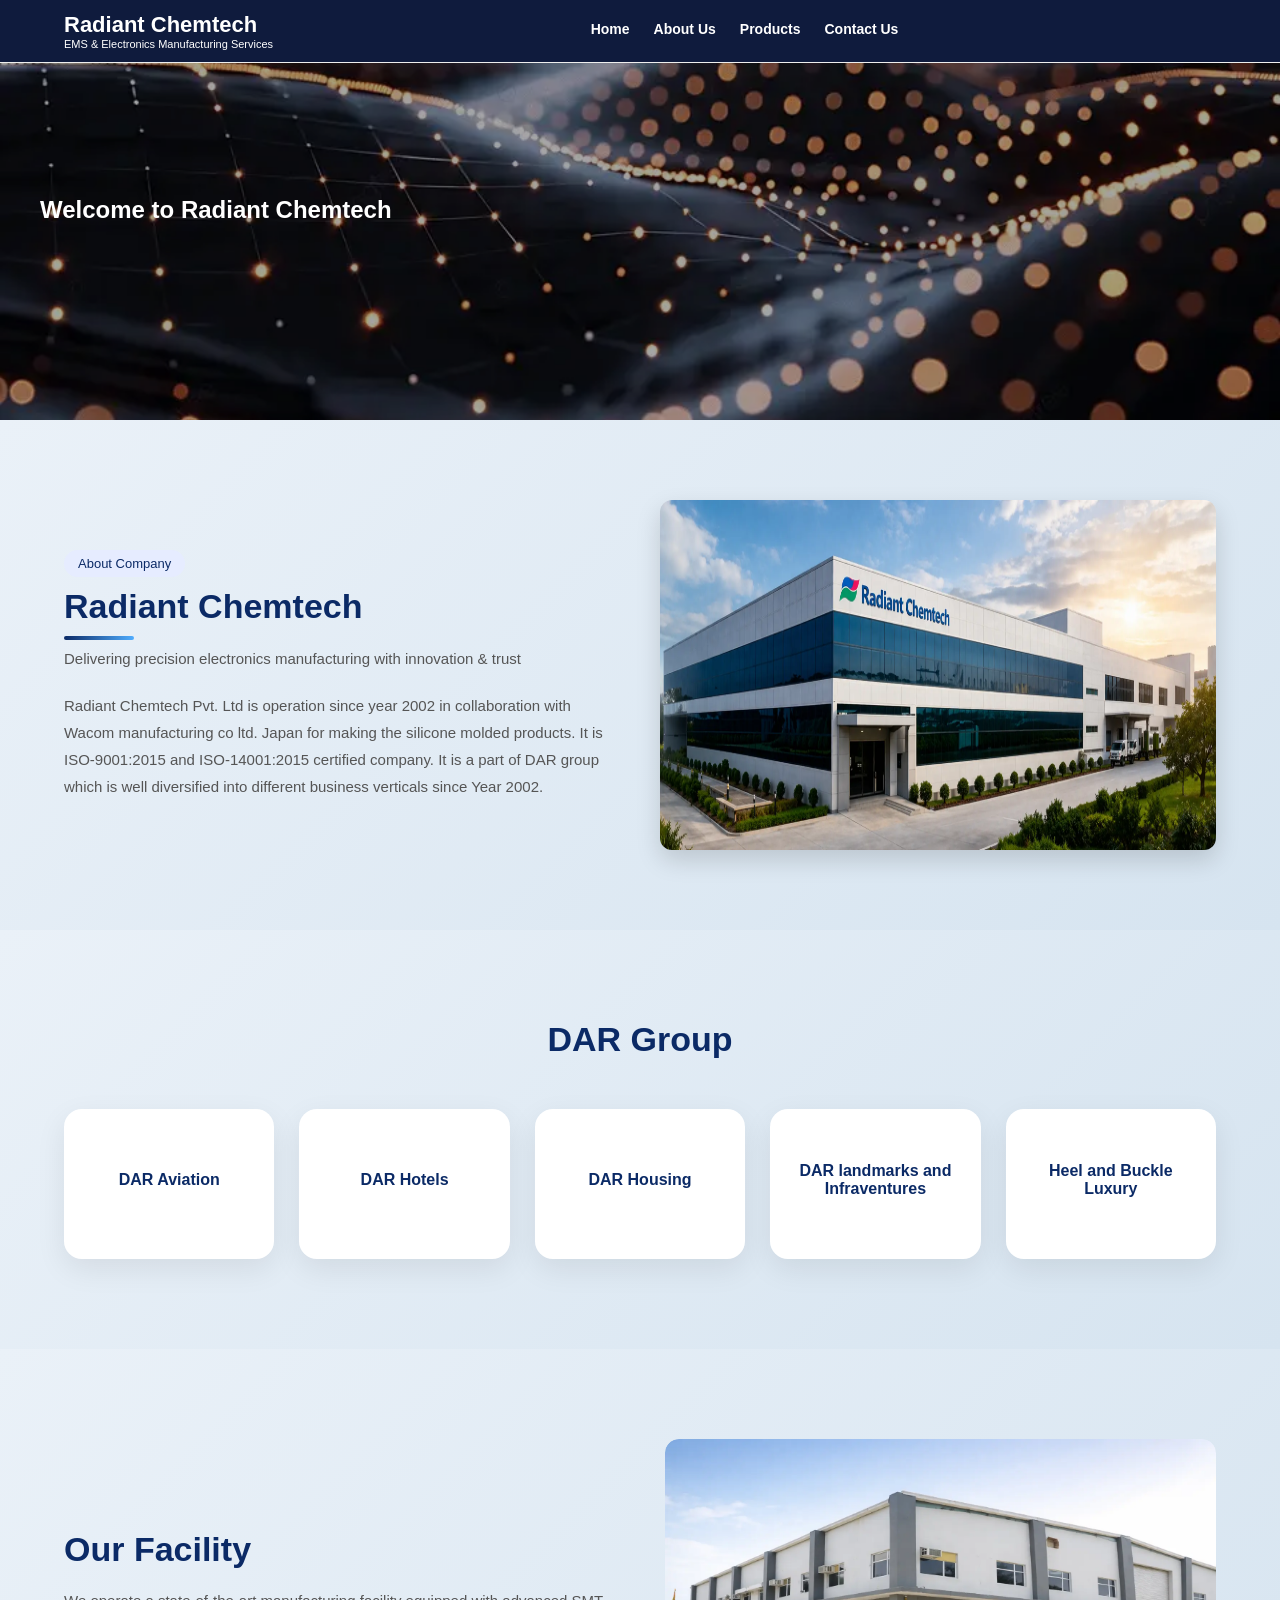
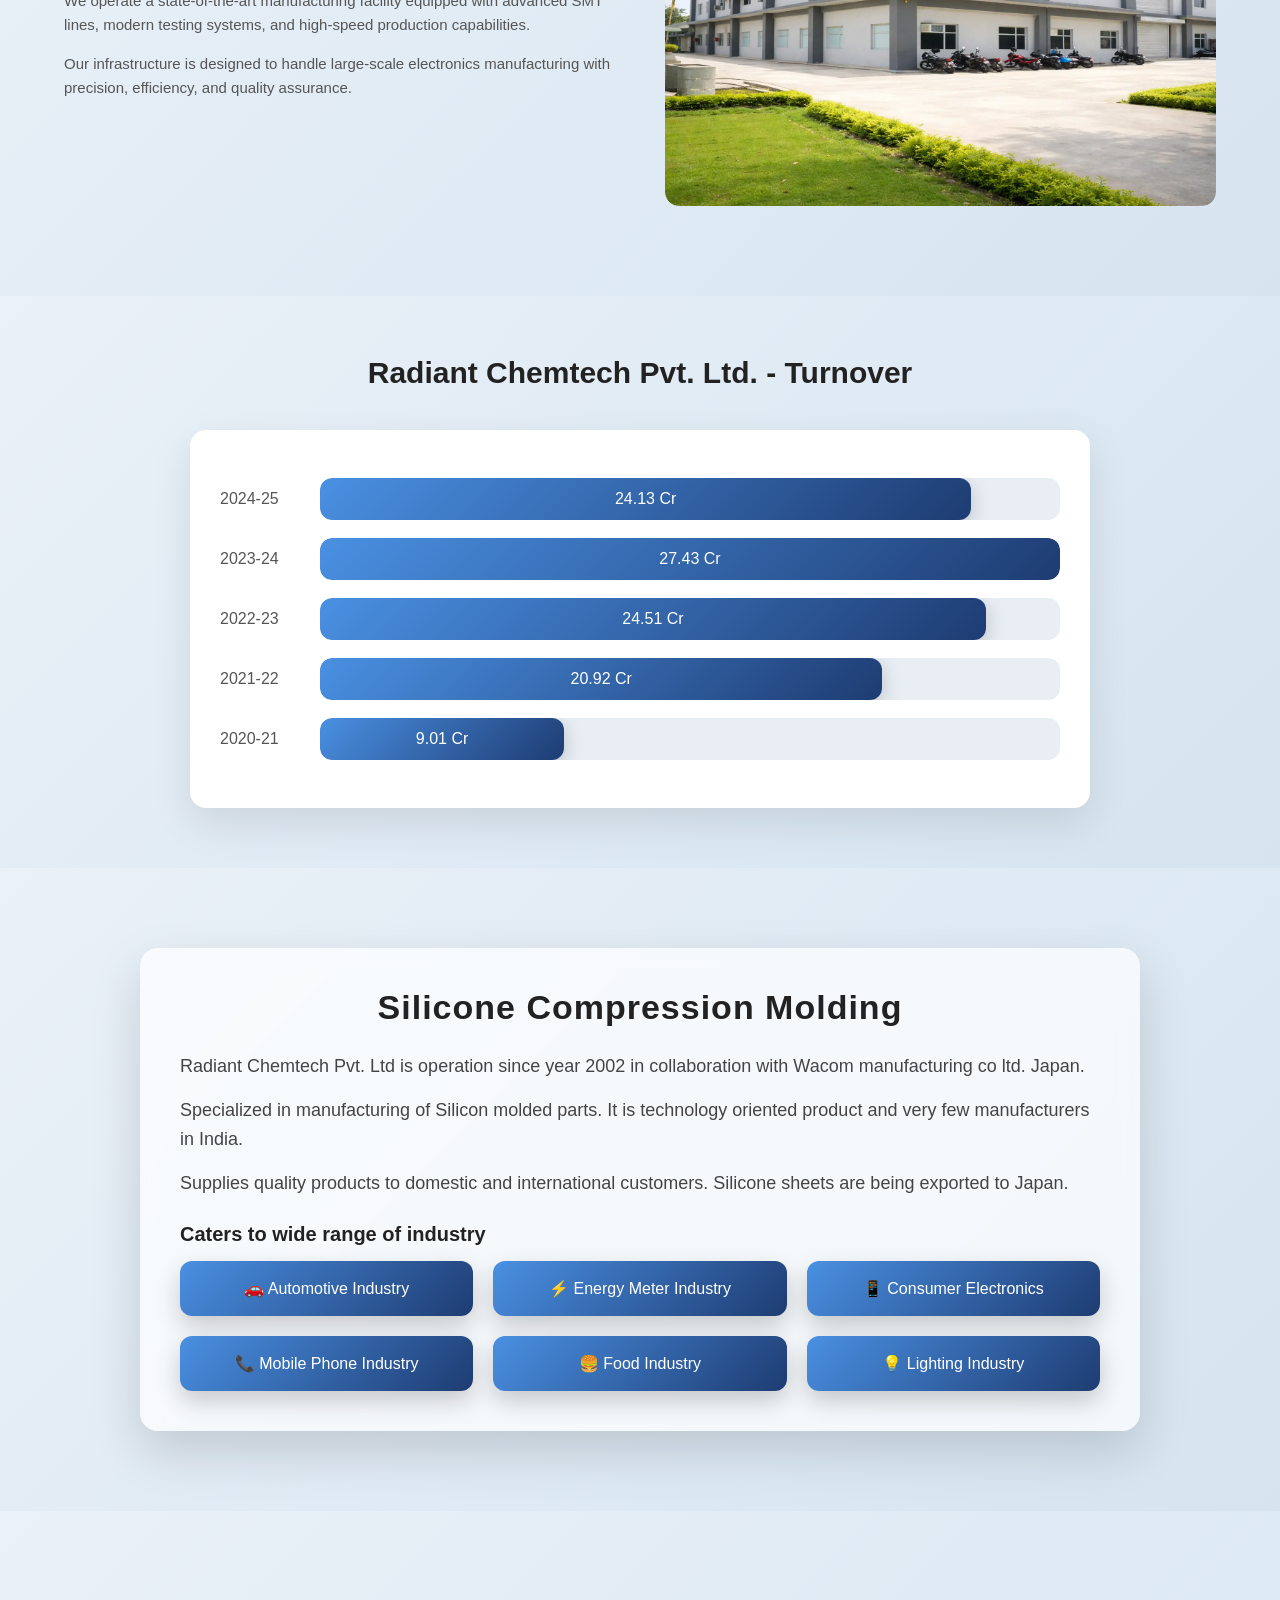
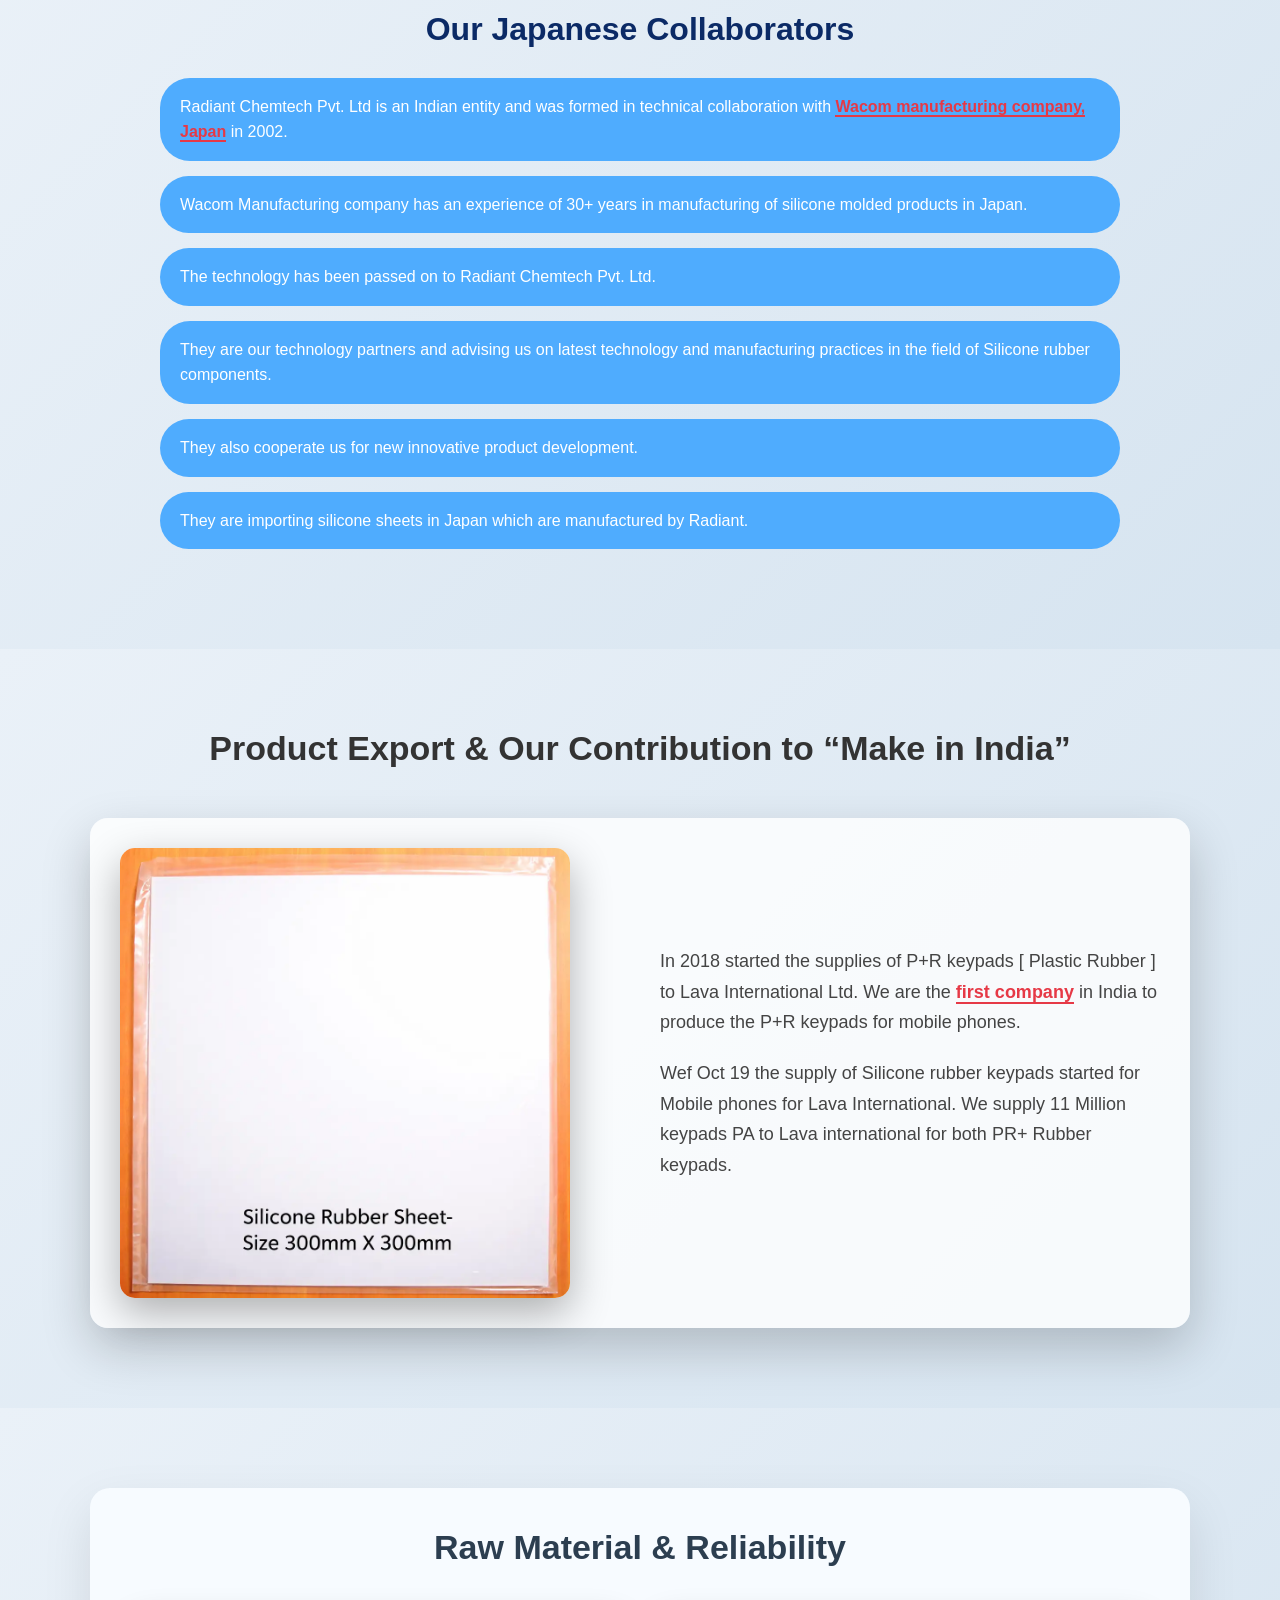
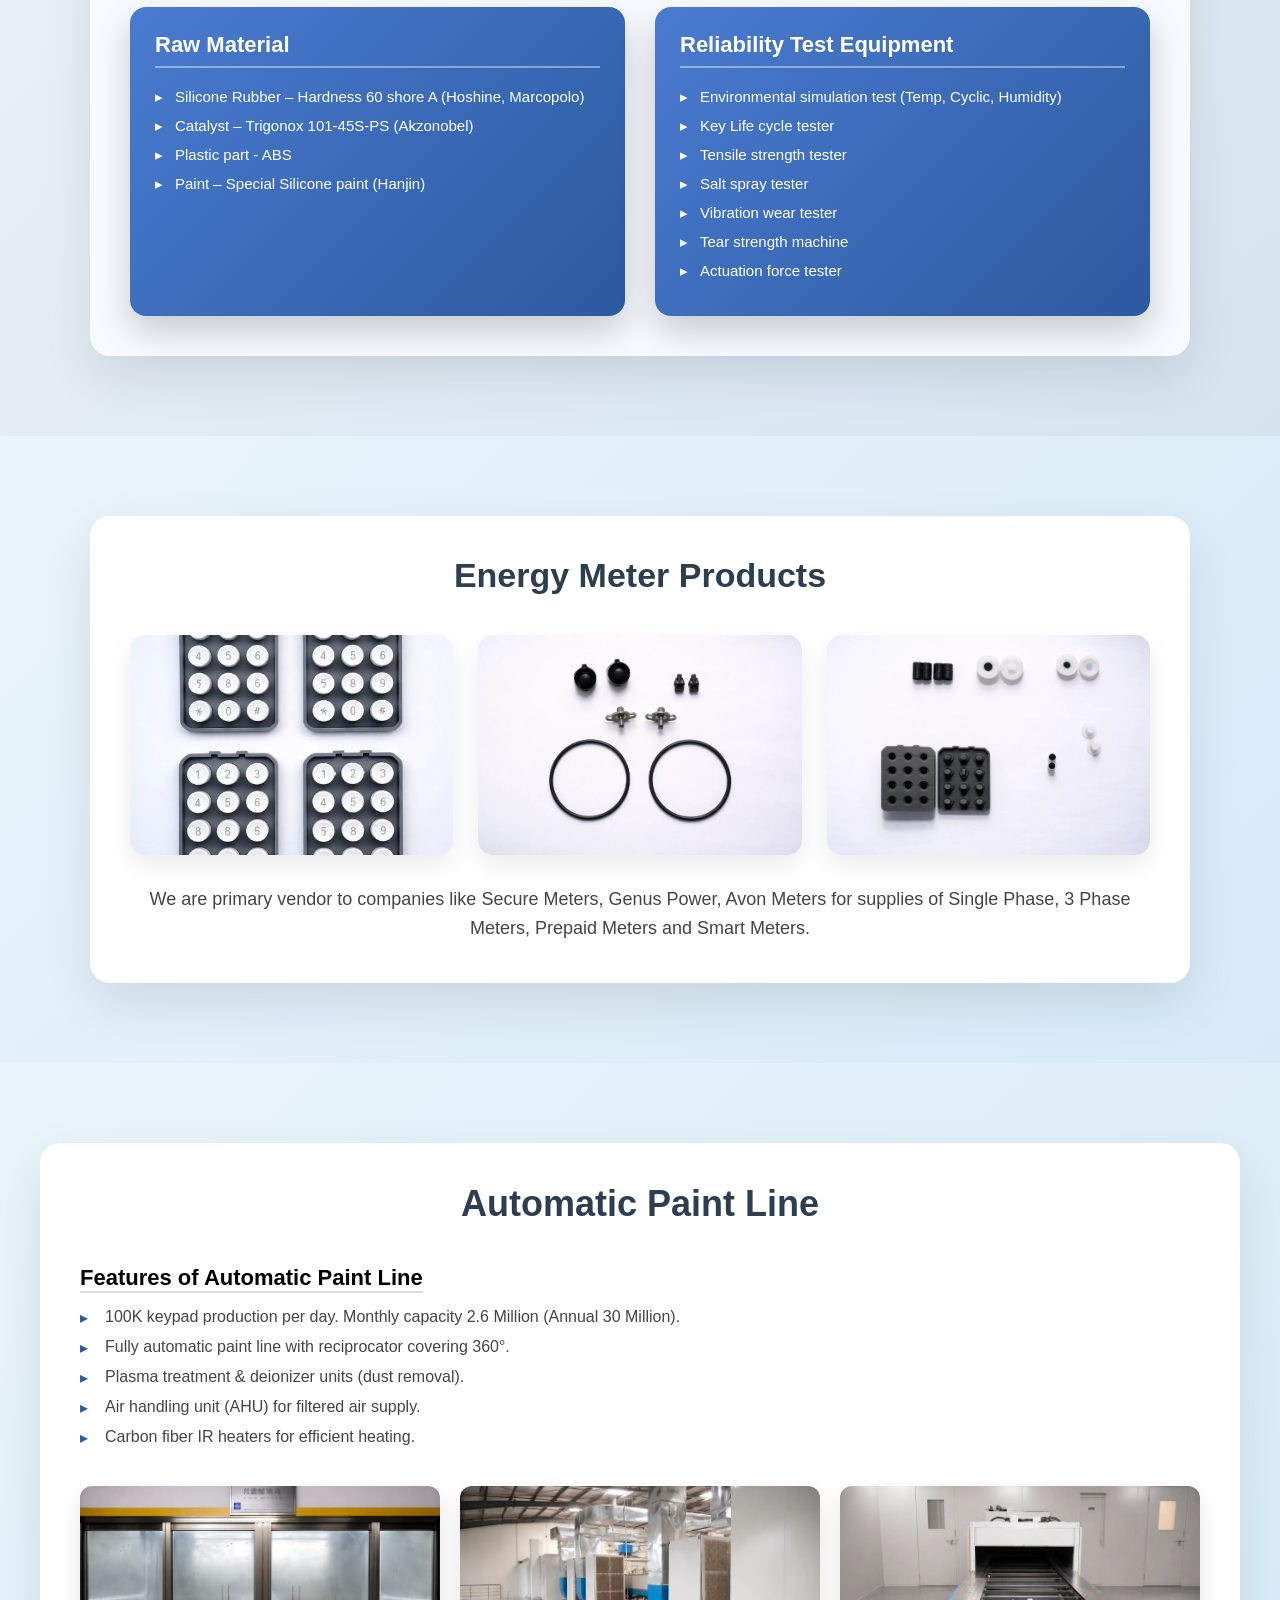
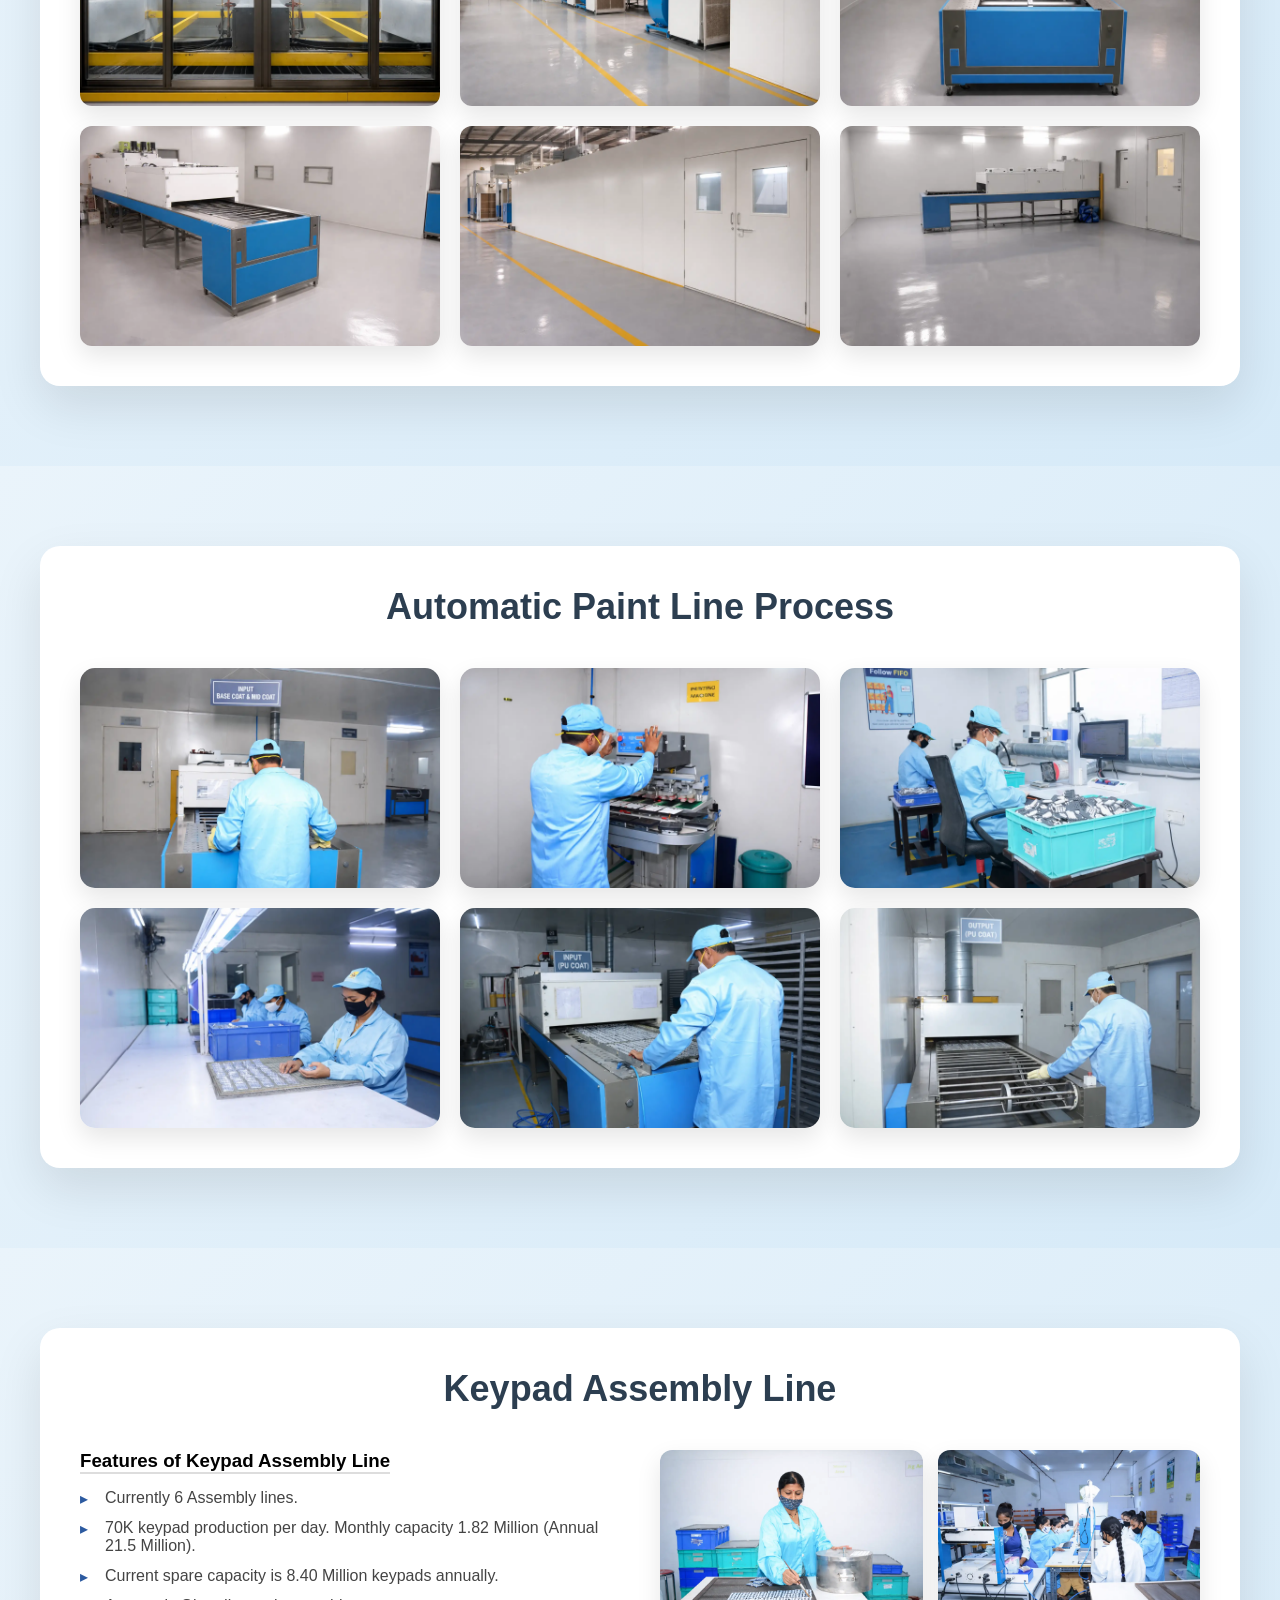
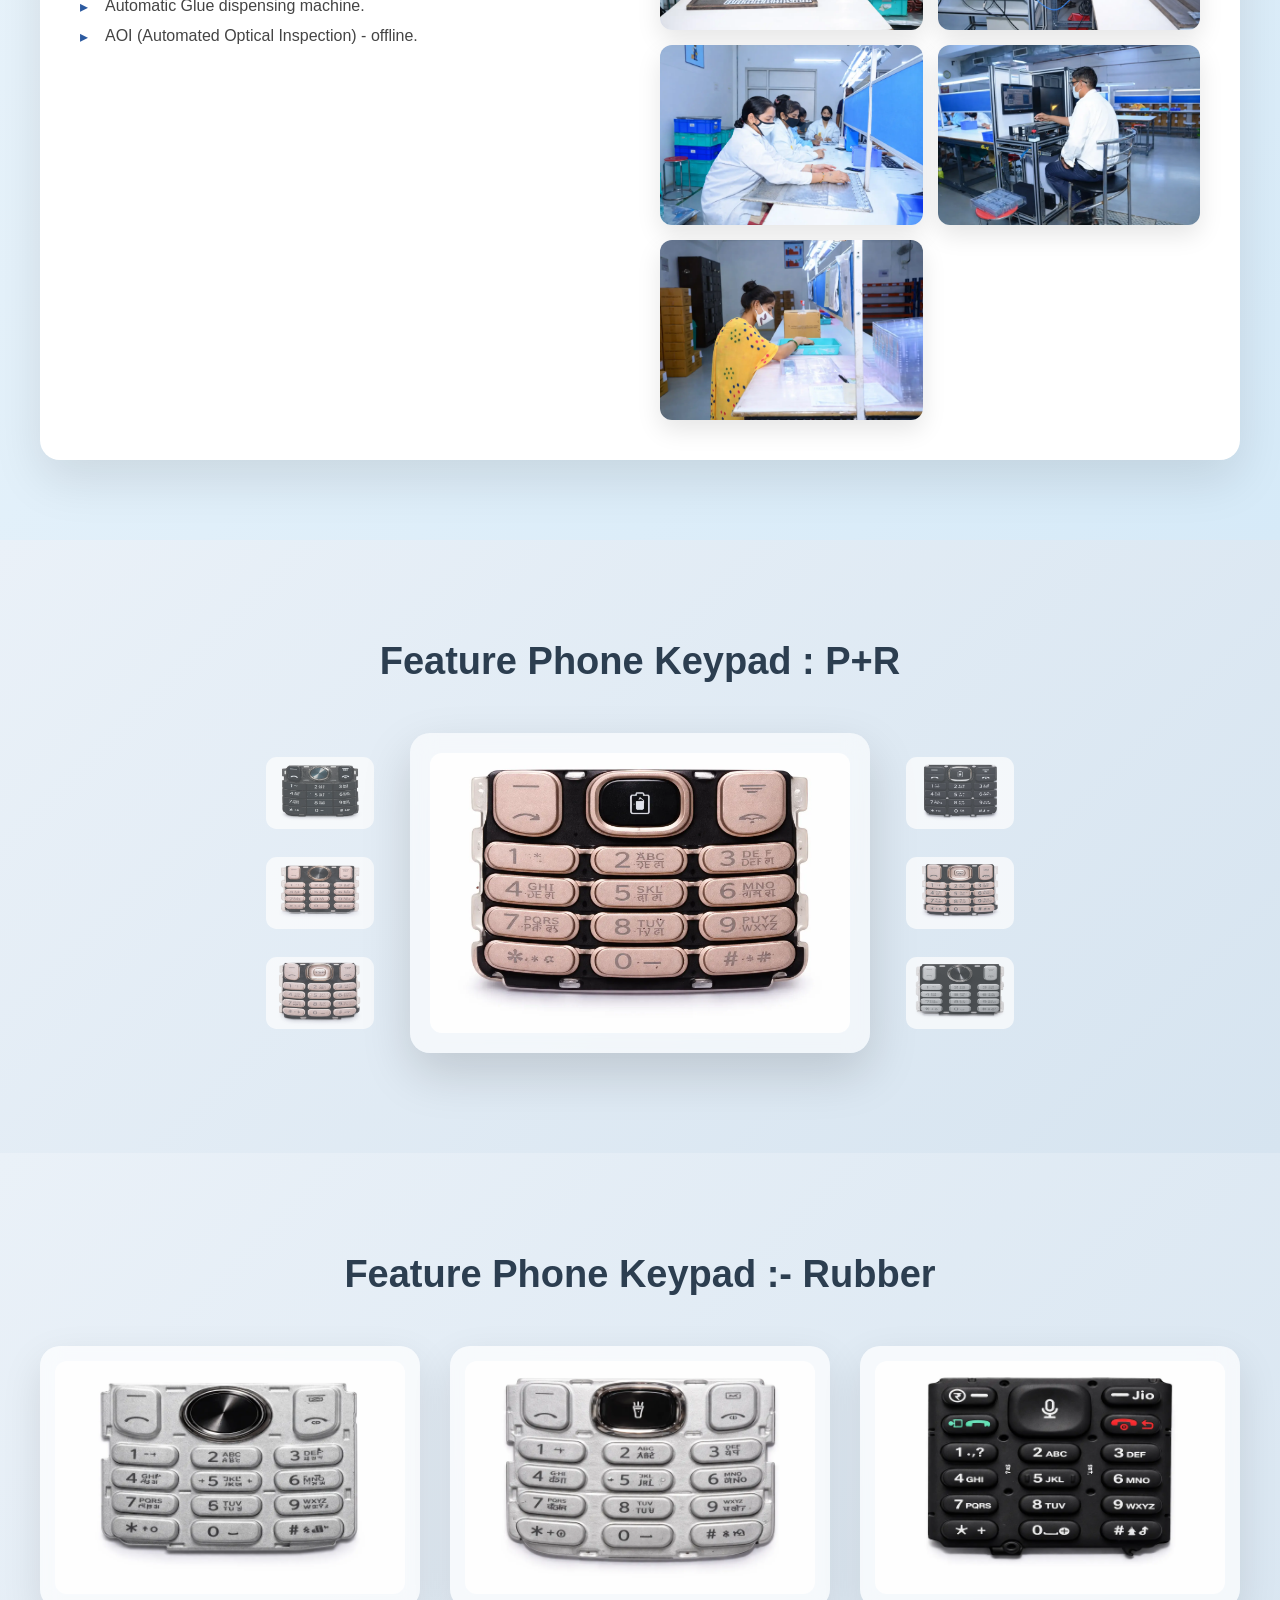
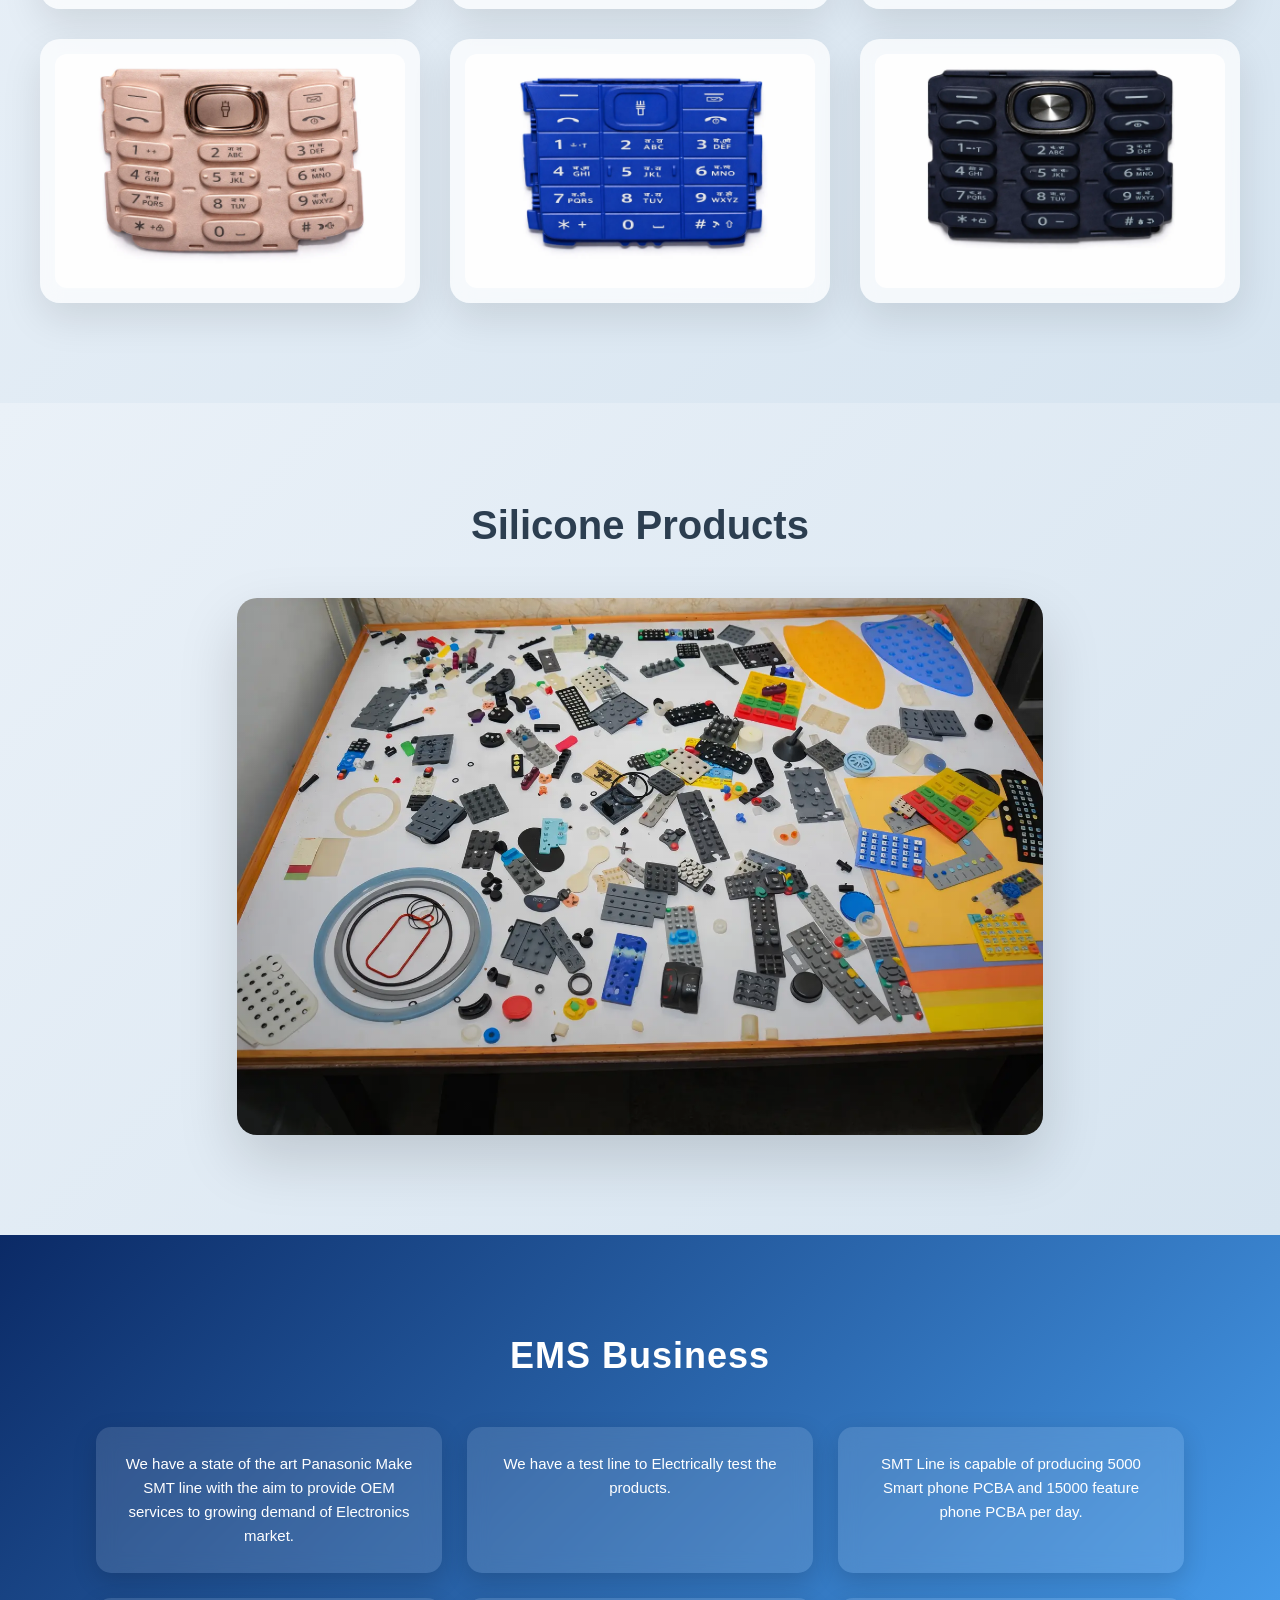
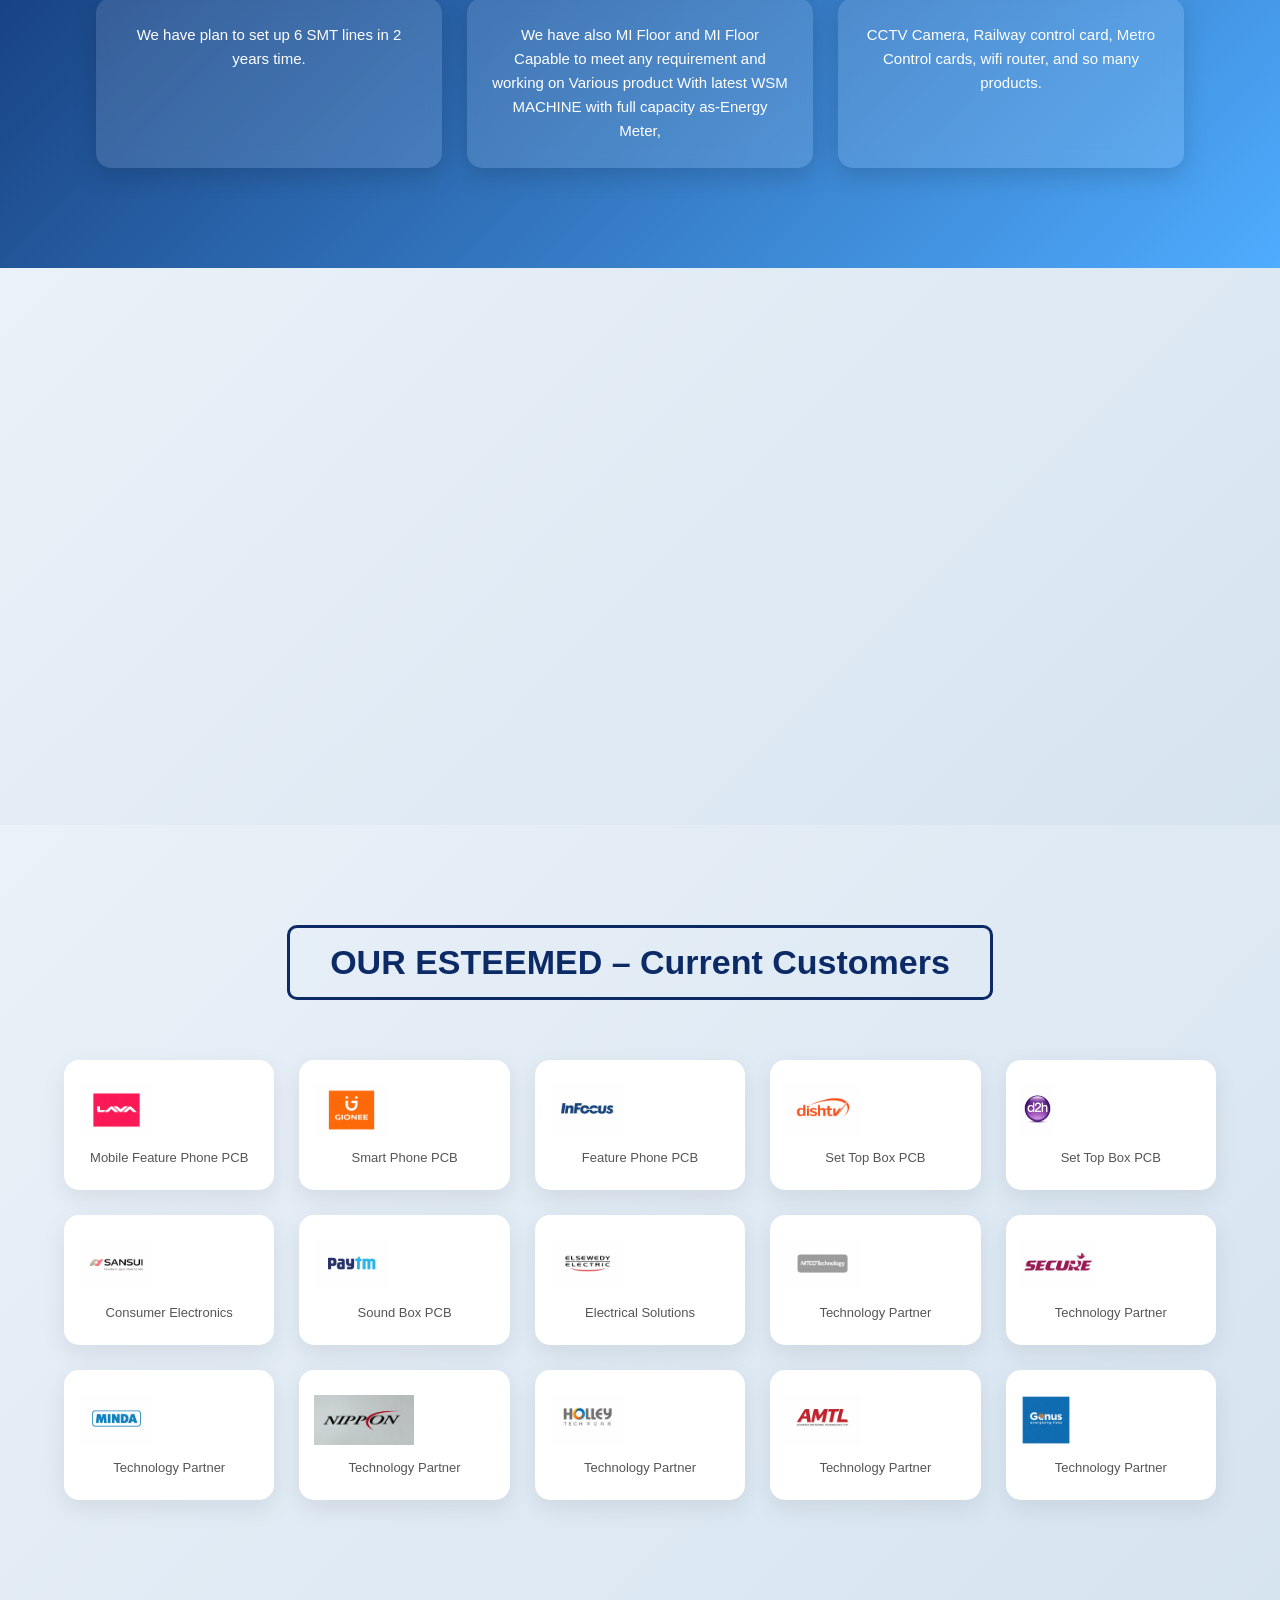
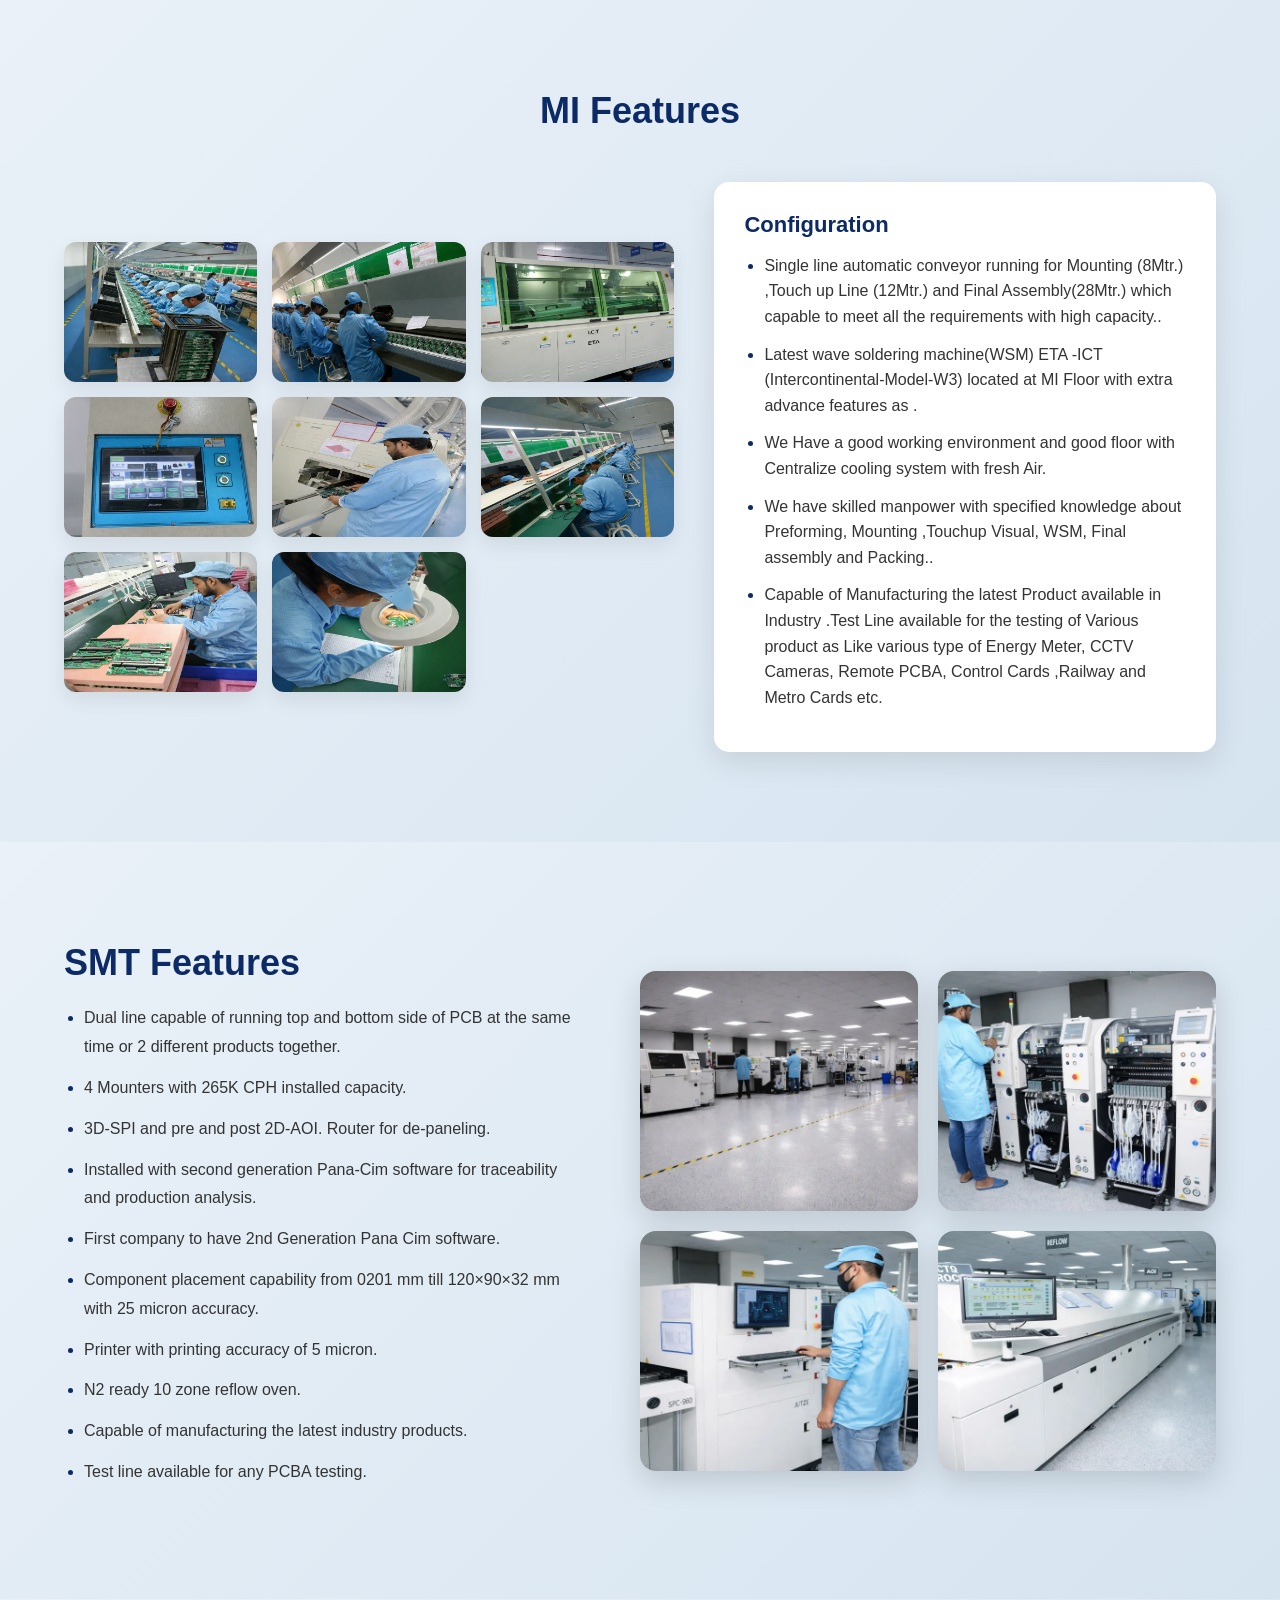
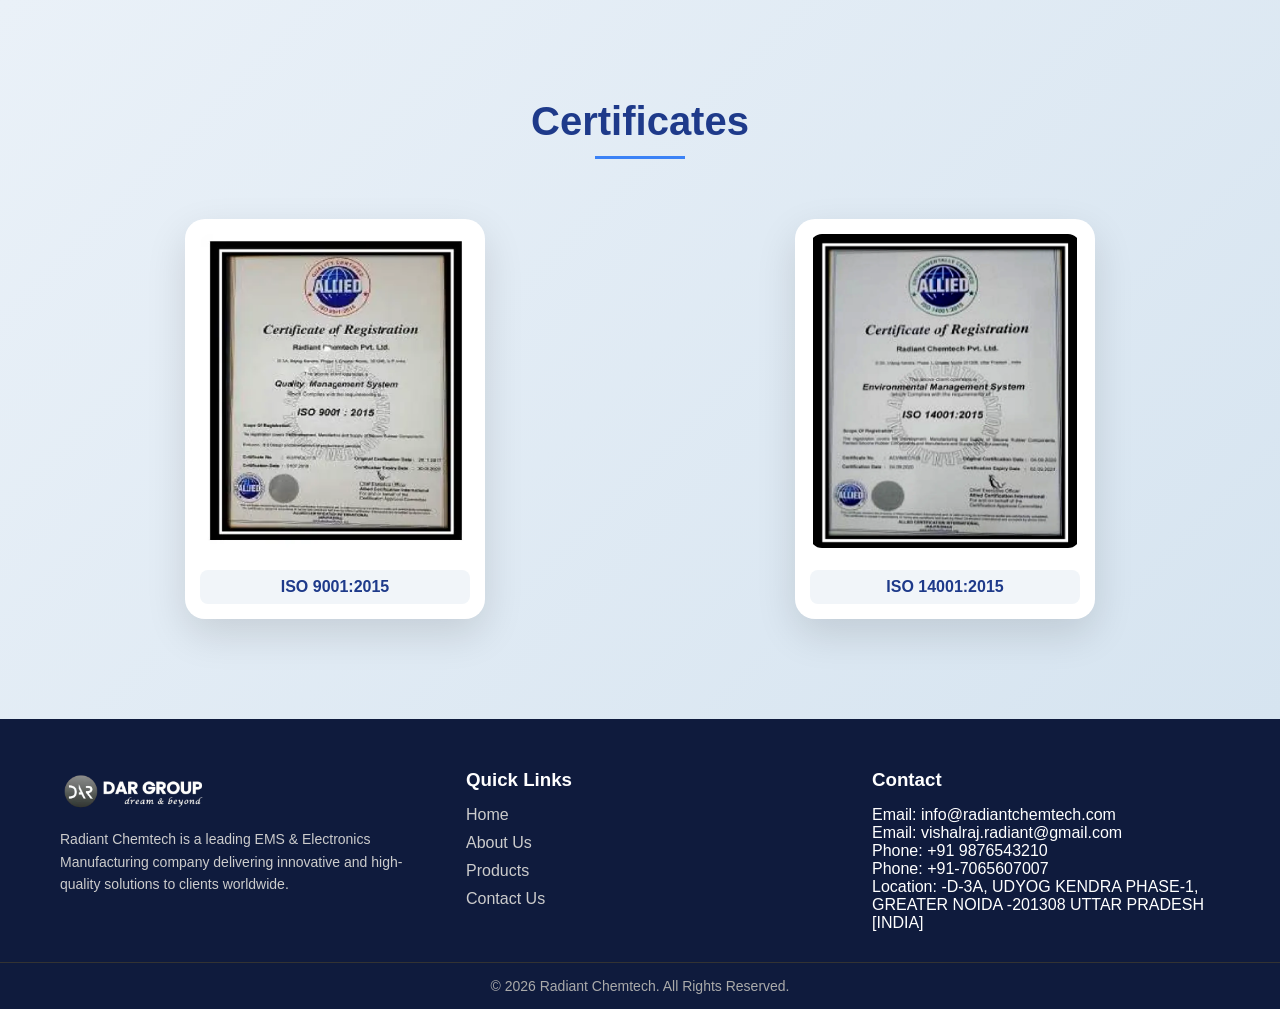
<file: index.html>
<!DOCTYPE html>
<html lang="en">
<head>
<meta charset="UTF-8">
<meta name="viewport" content="width=device-width, initial-scale=1.0">

<title>Radiant Chemtech</title>

<link rel="stylesheet" href="/css/style.css">

<!-- preload -->
<link rel="preload" as="image" href="images/hero-bg.webp">

</head>

<body>

<header class="rc-header">
  <div class="rc-container">

    <!-- LEFT BRAND (SHIFTED HERE) -->
    <div class="rc-header-brand">
      <h2>Radiant Chemtech</h2>
      <p>EMS & Electronics Manufacturing Services</p>
    </div>

    <!-- NAV CENTER -->
    <nav class="rc-header-nav" id="nav-menu">
      <a href="/index.html">Home</a>
      <a href="/pages/about.html">About Us</a>
      <a href="/pages/product.html">Products</a>
      <a href="/pages/contact.html">Contact Us</a>
    </nav>

    <!-- HAMBURGER -->
    <div class="rc-menu-toggle" id="menu-toggle">☰</div>

  </div>
</header>


<!-- ===== HERO SECTION ===== -->
<section class="rc-hero">

  <!-- SLIDER IMAGES -->
  <div class="rc-hero-slider">
    <img src="/images/hero-bg.webp" class="active">
    <img src="/images/hero4.webp">
    <img src="/images/hero5.jpg">
  </div>

  <!-- OVERLAY TEXT -->
  <div class="rc-hero-overlay">
    <h1>Welcome to Radiant Chemtech</h1>
  </div>

</section>





<!-- ===== ABOUT SECTION START ===== -->
<section class="rc-about">

  <div class="rc-about-wrap">

    <!-- LEFT TEXT -->
    <div class="rc-about-left">

  <div class="rc-about-heading">
    <span class="rc-tag">About Company</span>

    <h2>Radiant Chemtech</h2>

    <div class="rc-line"></div>

    <p class="rc-sub">
      Delivering precision electronics manufacturing with innovation & trust
    </p>
  </div>

  <p class="rc-about-text">
    Radiant Chemtech Pvt. Ltd is operation since year 2002 in collaboration with 
    Wacom manufacturing co ltd. Japan for making the silicone molded products. 
    It is ISO-9001:2015 and ISO-14001:2015 certified company. It is a part of DAR group 
    which is well diversified into different business verticals since Year 2002.
  </p>

</div>

    <!-- RIGHT IMAGE -->
    <div class="rc-about-right">
      <img src="images/about.webp" alt="about">
    </div>

  </div>

</section>




















<!--------------------------dar group------------------------------------->
<section class="rc-dargroup ">

  <div class="rc-dargroup-wrap">

    <h2 class="rc-dargroup-title">DAR Group</h2>

    <div class="rc-dargroup-cards animate">

      <div class="rc-dargroup-card">
        <h3>DAR Aviation</h3>
        <p> It runs  8 seater chartered aircraft on lease catering to Business communities. Soon 
        introducing the air ambulance services.</p>
      </div>

      <div class="rc-dargroup-card">
        <h3>DAR Hotels</h3>
        <p> A venture into hospitality segment with on-going projects in North India.</p>
      </div>

      <div class="rc-dargroup-card">
        <h3>DAR Housing</h3>
        <p> Land and construction business. Engaged in construction of residential building in 
         association with reputed builders like ATS[Delhi NCR]</p>
      </div>

      <div class="rc-dargroup-card">
        <h3>  DAR landmarks and Infraventures </h3>
        <p> Engaged in construction and leasing of commercial properties.</p>
      </div>

      <div class="rc-dargroup-card">
        <h3>Heel and Buckle Luxury </h3>
        <p>Hand made luxuryshoes and other leather products, available on E- 
          Commerce platforms across PAN –INDIA.</p>
      </div>

    </div>

  </div>

</section>







<!-- ===== OUR FACILITY SECTION ===== -->
<section class="rc-facility">

  <div class="rc-facility-wrap">

    <!-- LEFT CONTENT -->
    <div class="rc-facility-left">
      <h2>Our Facility</h2>

      <p>
        We operate a state-of-the-art manufacturing facility equipped with 
        advanced SMT lines, modern testing systems, and high-speed production capabilities.
      </p>

      <p>
        Our infrastructure is designed to handle large-scale electronics manufacturing 
        with precision, efficiency, and quality assurance.
      </p>
    </div>

    <!-- RIGHT IMAGE -->
    <div class="rc-facility-right">
      <img src="images/facility.webp" alt="facility">
    </div>

  </div>

</section>
















<!-- ===== turnover SECTION ===== -->
<section class="turnover-section" id="turnover">

    <h2 class="turnover-title">
        Radiant Chemtech Pvt. Ltd. - Turnover
    </h2>

    <div class="turnover-container">

        <div class="turnover-row">
            <span class="year">2024-25</span>
            <div class="bar">
                <div class="fill" data-width="88%">24.13 Cr</div>
            </div>
        </div>

        <div class="turnover-row">
            <span class="year">2023-24</span>
            <div class="bar">
                <div class="fill" data-width="100%">27.43 Cr</div>
            </div>
        </div>

        <div class="turnover-row">
            <span class="year">2022-23</span>
            <div class="bar">
                <div class="fill" data-width="90%">24.51 Cr</div>
            </div>
        </div>

        <div class="turnover-row">
            <span class="year">2021-22</span>
            <div class="bar">
                <div class="fill" data-width="76%">20.92 Cr</div>
            </div>
        </div>

        <div class="turnover-row">
            <span class="year">2020-21</span>
            <div class="bar">
                <div class="fill" data-width="33%">9.01 Cr</div>
            </div>
        </div>

    </div>

</section>








<!-- =================silicone-section ===== -->

<section class="silicone-section" id="silicone">

    <div class="silicone-container">

        <h2 class="silicone-title">Silicone Compression Molding</h2>

        <p class="silicone-text">
            Radiant Chemtech Pvt. Ltd is operation since year 2002 in collaboration with Wacom manufacturing co ltd. Japan.
        </p>

        <p class="silicone-text">
            Specialized in manufacturing of Silicon molded parts. It is technology oriented product and very few manufacturers in India.
        </p>

        <p class="silicone-text">
            Supplies quality products to domestic and international customers. Silicone sheets are being exported to Japan.
        </p>

        <p class="silicone-sub">Caters to wide range of industry</p>

        <div class="industry-grid">

            <div class="industry-card">🚗 Automotive Industry</div>
            <div class="industry-card">⚡ Energy Meter Industry</div>
            <div class="industry-card">📱 Consumer Electronics</div>
            <div class="industry-card">📞 Mobile Phone Industry</div>
            <div class="industry-card">🍔 Food Industry</div>
            <div class="industry-card">💡 Lighting Industry</div>

        </div>

    </div>

</section>













<!-- =================japan section ================= -->


<section class="japan-section" id="japan">

    <div class="japan-container">

        <h2 class="japan-title">Our Japanese Collaborators</h2>

        <div class="japan-content">

            <div class="japan-box">
                Radiant Chemtech Pvt. Ltd is an Indian entity and was formed in technical collaboration with 
                <span class="highlight">Wacom manufacturing company, Japan</span> in 2002.
            </div>

            <div class="japan-box">
                Wacom Manufacturing company has an experience of 30+ years in manufacturing of silicone molded products in Japan.
            </div>

            <div class="japan-box">
                The technology has been passed on to Radiant Chemtech Pvt. Ltd.
            </div>

            <div class="japan-box">
                They are our technology partners and advising us on latest technology and manufacturing practices in the field of Silicone rubber components.
            </div>

            <div class="japan-box">
                They also cooperate us for new innovative product development.
            </div>

            <div class="japan-box">
                They are importing silicone sheets in Japan which are manufactured by Radiant.
            </div>

        </div>

    </div>

</section>








<!-- =================combo section  ================= -->


<section class="combo-section" id="combo">

    <h2 class="combo-title">
        Product Export & Our Contribution to “Make in India”
    </h2>

    <div class="combo-container">

        <!-- LEFT IMAGE -->
        <div class="combo-image">
            <img src="/images/paper.webp" alt="Product Image">
        </div>

        <!-- RIGHT CONTENT -->
        <div class="combo-content">

            <p>
                In 2018 started the supplies of P+R keypads [ Plastic Rubber ] to Lava International Ltd.
                We are the <span class="highlight">first company</span> in India to produce the P+R keypads for mobile phones.
            </p>

            <p>
                Wef Oct 19 the supply of Silicone rubber keypads started for Mobile phones for Lava International.
                We supply 11 Million keypads PA to Lava international for both PR+ Rubber keypads.
            </p>

        </div>

    </div>

</section>














<!----------------------------- raw-section ---------------------->
<section class="blue-section" id="blue">

    <div class="blue-container">

        <h2 class="blue-title">Raw Material & Reliability</h2>

        <div class="blue-grid">

            <!-- LEFT BOX -->
            <div class="blue-card">
                <h3>Raw Material</h3>

                <ul>
                    <li>Silicone Rubber – Hardness 60 shore A (Hoshine, Marcopolo)</li>
                    <li>Catalyst – Trigonox 101-45S-PS (Akzonobel)</li>
                    <li>Plastic part - ABS</li>
                    <li>Paint – Special Silicone paint (Hanjin)</li>
                </ul>
            </div>

            <!-- RIGHT BOX -->
            <div class="blue-card">
                <h3>Reliability Test Equipment</h3>

                <ul>
                    <li>Environmental simulation test (Temp, Cyclic, Humidity)</li>
                    <li>Key Life cycle tester</li>
                    <li>Tensile strength tester</li>
                    <li>Salt spray tester</li>
                    <li>Vibration wear tester</li>
                    <li>Tear strength machine</li>
                    <li>Actuation force tester</li>
                </ul>
            </div>

        </div>

    </div>

</section>










<!--------------------------energy-section --------------------------->
<section class="energy-section" id="energy">

    <div class="energy-container">

        <h2 class="energy-title">Energy Meter Products</h2>

        <!-- IMAGES -->
        <div class="energy-grid">

            <div class="energy-card">
                <img src="/images/img1.webp" alt="">
            </div>

            <div class="energy-card">
                <img src="/images/img2.webp" alt="">
            </div>

            <div class="energy-card">
                <img src="/images/img3.webp" alt="">
            </div>

        </div>

        <!-- TEXT -->
        <p class="energy-text">
            We are primary vendor to companies like Secure Meters, Genus Power, Avon Meters 
            for supplies of Single Phase, 3 Phase Meters, Prepaid Meters and Smart Meters.
        </p>

    </div>

</section>











 <!---------------------------------- paint section  ----------------------->
<section class="paint-section" id="paint">

    <div class="paint-container">

        <h2 class="paint-title">Automatic Paint Line</h2>

        <!-- FEATURES -->
        <div class="paint-text">
            <h3>Features of Automatic Paint Line</h3>

            <ul>
                <li>100K keypad production per day. Monthly capacity 2.6 Million (Annual 30 Million).</li>
                <li>Fully automatic paint line with reciprocator covering 360°.</li>
                <li>Plasma treatment & deionizer units (dust removal).</li>
                <li>Air handling unit (AHU) for filtered air supply.</li>
                <li>Carbon fiber IR heaters for efficient heating.</li>
            </ul>
        </div>

        <!-- IMAGE GRID -->
        <div class="paint-grid">

            <div class="paint-card"><img src="/images/paint1.webp"></div>
            <div class="paint-card"><img src="/images/paint2.webp"></div>
            <div class="paint-card"><img src="/images/paint3.webp"></div>
            <div class="paint-card"><img src="/images/paint4.webp"></div>
            <div class="paint-card"><img src="/images/paint5.webp"></div>
            <div class="paint-card"><img src="/images/paint6.webp"></div>

        </div>

    </div>

</section>















<!-- ======================= process-section ===================== -->

<section class="process-section" id="process">

    <div class="process-container">

        <h2 class="process-title">Automatic Paint Line Process</h2>

        <div class="process-grid">

            <div class="process-card left"><img src="/images/autometic1.webp"></div>
            <div class="process-card top"><img src="/images/autometic2.webp"></div>
            <div class="process-card right"><img src="/images/autometic3.webp"></div>
            <div class="process-card bottom"><img src="/images/autometic4.webp"></div>
            <div class="process-card left"><img src="/images/autometic5.webp"></div>
            <div class="process-card right"><img src="/images/autometic6.webp"></div>

        </div>

    </div>

</section>







  <!------------------------------assembly-section --------------------------------->
<section class="assembly-section" id="assembly">

    <div class="assembly-container">

        <h2 class="assembly-title">Keypad Assembly Line</h2>

        <div class="assembly-content">

            <!-- LEFT TEXT -->
            <div class="assembly-text">

                <h3>Features of Keypad Assembly Line</h3>

                <ul>
                    <li>Currently 6 Assembly lines.</li>
                    <li>70K keypad production per day. Monthly capacity 1.82 Million (Annual 21.5 Million).</li>
                    <li>Current spare capacity is 8.40 Million keypads annually.</li>
                    <li>Automatic Glue dispensing machine.</li>
                    <li>AOI (Automated Optical Inspection) - offline.</li>
                </ul>

            </div>

            <!-- RIGHT IMAGES -->
            <div class="assembly-grid">

                <div class="assembly-card left"><img src="/images/assembly1.webp"></div>
                <div class="assembly-card top"><img src="/images/assembly2.webp"></div>
                <div class="assembly-card right"><img src="/images/assembly3.webp"></div>
                <div class="assembly-card bottom"><img src="/images/assembly4.webp"></div>
                <div class="assembly-card left"><img src="/images/assembly5.webp"></div>

            </div>

        </div>

    </div>

</section>










  <!---------------------------- keypad-section  -------------------------->
<section class="keypad-section" id="keypad">

    <div class="keypad-container">

        <h2 class="keypad-title">Feature Phone Keypad : P+R</h2>

        <div class="keypad-wrapper">

            <!-- LEFT SMALL IMAGES -->
            <div class="keypad-side">
                <img src="/images/keypad1.webp">
                <img src="/images/keypad2.webp">
                <img src="/images/keypad3.webp">
            </div>

            <!-- CENTER MAIN IMAGE -->
            <div class="keypad-main">
                <img src="/images/keypad4.webp">
            </div>

            <!-- RIGHT SMALL IMAGES -->
            <div class="keypad-side">
                <img src="/images/keypad5.webp">
                <img src="/images/keypad6.webp">
                <img src="/images/keypad7.webp">
            </div>

        </div>

    </div>

</section>


















   <!------------------------ rubber-section ----------------------------->

<section class="rubber-section" id="rubber">

    <div class="rubber-container">

        <h2 class="rubber-title">Feature Phone Keypad :- Rubber</h2>

        <div class="rubber-grid">

            <div class="rubber-card"><img src="/images/ruber1.webp"></div>
            <div class="rubber-card"><img src="/images/ruber2.webp"></div>
            <div class="rubber-card"><img src="/images/ruber3.webp"></div>
            <div class="rubber-card"><img src="/images/ruber4.webp"></div>
            <div class="rubber-card"><img src="/images/ruber5.webp"></div>
            <div class="rubber-card"><img src="/images/ruber6.webp"></div>

        </div>

    </div>

</section>






















<!-- ===== silicone-section ===== -->

<section class="sp-section" id="sp-section">

    <div class="sp-container">

        <h2 class="sp-title">Silicone Products</h2>

        <div class="sp-image-wrapper">
            <img src="/images/silicone.webp" alt="Silicone Products">
        </div>

    </div>

</section>












<!-- ===== EMS BUSINESS ===== -->
<section class="rc-ems ">
  <div class="rc-ems-wrap">

    <div class="rc-ems-title-box">
      <h2>EMS Business</h2>
    </div>

    <div class="rc-ems-grid">

      <div class="rc-ems-card  animate">
        <p> We have a state of the art Panasonic  Make SMT line with the  aim to provide OEM services to growing 
demand of Electronics market.</p>
      </div>

      <div class="rc-ems-card">
        <p>We have a test line to Electrically test the products.</p>
      </div>

      <div class="rc-ems-card">
        <p>SMT Line is capable of producing 5000 Smart phone PCBA and 15000 feature phone PCBA per day.</p>
      </div>

      <div class="rc-ems-card">
        <p>We have plan to set up 6 SMT lines in 2 years time.</p>
      </div>

      <div class="rc-ems-card">
        <p> We have also MI Floor and MI Floor Capable to meet any requirement and working on Various product 
With latest WSM MACHINE with full capacity as-Energy Meter,</p>
      </div>

      <div class="rc-ems-card">
        <p> CCTV Camera, Railway control card, Metro 
Control cards, wifi router, and so many products.</p>
      </div>

    </div>

  </div>
</section>



















<!-- ===== TEST LINE SECTION ===== -->
<section class="rc-test-gallery ">
  <div class="rc-test-gallery-wrap animate">

    <h2 class="rc-test-gallery-title">Test Line Photographs</h2>

    <div class="rc-test-gallery-grid ">

      <div class="rc-test-card">
        <img src="images/test1.webp" alt="">
        <div class="rc-test-info">
          <h3>Testing Equipment</h3>
        </div>
      </div>

      <div class="rc-test-card">
        <img src="images/test2.webp" alt="">
        <div class="rc-test-info">
          <h3>Inspection Process</h3>
        </div>
      </div>

      <div class="rc-test-card">
        <img src="images/test3.webp" alt="">
        <div class="rc-test-info">
          <h3>Quality Testing</h3>
        </div>
      </div>


    </div>

  </div>
</section>
















<!-- =============================== costumer  SECTION ========================= -->

<section class="rc-clients">
  <div class="rc-clients-wrap">

    <h2 class="rc-clients-title">OUR ESTEEMED – Current Customers</h2>

    <div class="rc-clients-grid">

      <div class="rc-client-card">
        <img src="images/lava.webp">
        <p>Mobile Feature Phone PCB</p>
      </div>

      <div class="rc-client-card">
        <img src="images/gionee.webp">
        <p>Smart Phone PCB</p>
      </div>

      <div class="rc-client-card">
        <img src="images/infocus.webp">
        <p>Feature Phone PCB</p>
      </div>

      <div class="rc-client-card">
        <img src="images/dishtv.webp">
        <p>Set Top Box PCB</p>
      </div>

      <div class="rc-client-card">
        <img src="images/d2h.webp">
        <p>Set Top Box PCB</p>
      </div>

      <div class="rc-client-card">
        <img src="images/sansui.webp">
        <p>Consumer Electronics</p>
      </div>

      <div class="rc-client-card">
        <img src="images/paytm.webp">
        <p>Sound Box PCB</p>
      </div>

      <div class="rc-client-card">
        <img src="images/elsewedy.webp">
        <p>Electrical Solutions</p>
      </div>

      <div class="rc-client-card">
        <img src="images/nitco.webp">
        <p>Technology Partner</p>
      </div>

      <div class="rc-client-card">
        <img src="images/secure.webp">
        <p>Technology Partner</p>
      </div>

      <div class="rc-client-card">
        <img src="images/minda.webp">
        <p>Technology Partner</p>
      </div>

      <div class="rc-client-card">
        <img src="images/nippcon.webp">
        <p>Technology Partner</p>
      </div>

      <div class="rc-client-card">
        <img src="images/holley.webp">
        <p>Technology Partner</p>
      </div>

      <div class="rc-client-card">
        <img src="images/amtl.webp">
        <p>Technology Partner</p>
      </div>

      <div class="rc-client-card">
        <img src="images/genus.webp">
        <p>Technology Partner</p>
      </div>

    </div>

  </div>
</section>


























<section class="rc-mi-final">

  <div class="rc-mi-container">

    <!-- TITLE -->
    <h2 class="rc-mi-heading animate">MI Features</h2>

    <div class="rc-mi-flex">

      <!-- LEFT SIDE IMAGES -->
      <div class="rc-mi-gallery">

        <img src="images/mi1.webp" class="animate">
        <img src="images/mi2.webp" class="animate">
        <img src="images/mi3.webp" class="animate">
        <img src="images/mi4.webp" class="animate">
        <img src="images/mi5.webp" class="animate">
        <img src="images/mi6.webp" class="animate">
        <img src="images/mi7.webp" class="animate">
        <img src="images/mi8.webp" class="animate">

      </div>

      <!-- RIGHT SIDE CONTENT -->
      <div class="rc-mi-text animate">

        <h3>Configuration</h3>

        <ul>
          <li>Single line automatic conveyor running for Mounting (8Mtr.) ,Touch up Line (12Mtr.)  and  Final Assembly(28Mtr.) which capable to 
          meet all the requirements with high capacity..</li>
          <li> Latest wave soldering machine(WSM) ETA -ICT (Intercontinental-Model-W3) located at MI Floor with extra advance features as .</li>
          <li> We Have a good working environment and good floor with Centralize cooling system with fresh Air.</li>
          <li> We have skilled manpower with specified knowledge about Preforming, Mounting ,Touchup Visual, WSM, Final assembly and 
           Packing..</li>
          <li> Capable of Manufacturing the latest Product available in Industry .Test Line available for the testing of Various product as Like 
          various type of Energy Meter, CCTV Cameras, Remote PCBA, Control Cards ,Railway and Metro Cards etc. </li>
        </ul>

      </div>

    </div>

  </div>

</section>




























<section class="rc-why">

  <div class="rc-why-container">

    <!-- LEFT CONTENT -->
    <div class="rc-why-left">
      <h2 class="rc-title">SMT Features</h2>

      <ul class="rc-text-list">
    <li>Dual line capable of running top and bottom side of PCB at the same time or 2 different products together.</li>
    <li>4 Mounters with 265K CPH installed capacity.</li>
    <li>3D-SPI and pre and post 2D-AOI. Router for de-paneling.</li>
    <li>Installed with second generation Pana-Cim software for traceability and production analysis.</li>
    <li>First company to have 2nd Generation Pana Cim software.</li>
    <li>Component placement capability from 0201 mm till 120×90×32 mm with 25 micron accuracy.</li>
    <li>Printer with printing accuracy of 5 micron.</li>
    <li>N2 ready 10 zone reflow oven.</li>
    <li>Capable of manufacturing the latest industry products.</li>
    <li>Test line available for any PCBA testing.</li>
  </ul>
    </div>

    <!-- RIGHT CARDS -->
    <div class="rc-why-right">

  <div class="img-box">
    <img src="./images/smt1.webp" alt="">
  </div>

  <div class="img-box">
    <img src="./images/smt2.webp" alt="">
  </div>

  <div class="img-box">
    <img src="./images/smt3.webp" alt="">
  </div>

  <div class="img-box">
    <img src="./images/smt4.webp" alt="">
  </div>

</div>

  </div>

</section>









  <!--  ------------------------cert-section" -------------------------------->
<section class="cert-section">
  <div class="cert-container">

    <h2 class="cert-title">Certificates</h2>

   <div class="cert-grid">

  <div class="cert-card">
    <div class="cert-img-box">
      <img src="/images/certificate.webp" alt="">
    </div>
    <p class="cert-name">ISO 9001:2015</p>
  </div>

  <div class="cert-card">
    <div class="cert-img-box">
      <img src="/images/certificate2.webp" alt="">
    </div>
    <p class="cert-name">ISO 14001:2015</p>
  </div>

</div>
  </div>
</section>













<footer class="footer">
  <div class="footer-container">
    
    <!-- Left Section -->
    <div class="footer-col">
      <img src="/images/logo.webp" alt="Logo" class="footer-logo">
      <p class="footer-about">
        Radiant Chemtech is a leading EMS & Electronics Manufacturing 
        company delivering innovative and high-quality solutions 
        to clients worldwide.
      </p>
    </div>

    <!-- Middle Section -->
    <div class="footer-col">
      <h3>Quick Links</h3>
      <ul>
        <li><a href="/index.html">Home</a></li>
        <li><a href="/pages/about.html">About Us</a></li>
        <li><a href="/pages/product.html">Products</a></li>
        <li><a href="/pages/contact.html">Contact Us</a></li>
      </ul>
    </div>

    <!-- Right Section -->
    <div class="footer-col">
      <h3>Contact</h3>
      <p>Email: info@radiantchemtech.com</p>
      <p>Email:  vishalraj.radiant@gmail.com</p>
      <p>Phone: +91 9876543210</p>
      <p>Phone: +91-7065607007</p>
      <p>Location: -D-3A, UDYOG KENDRA
       PHASE-1, GREATER NOIDA -201308
       UTTAR PRADESH [INDIA]</p>
    </div>

  </div>

  <!-- Bottom Bar -->
  <div class="footer-bottom">
    <p>© 2026 Radiant Chemtech. All Rights Reserved.</p>
  </div>
</footer>

<script src="/js/script.js" defer></script>

</body>
</html>
</file>
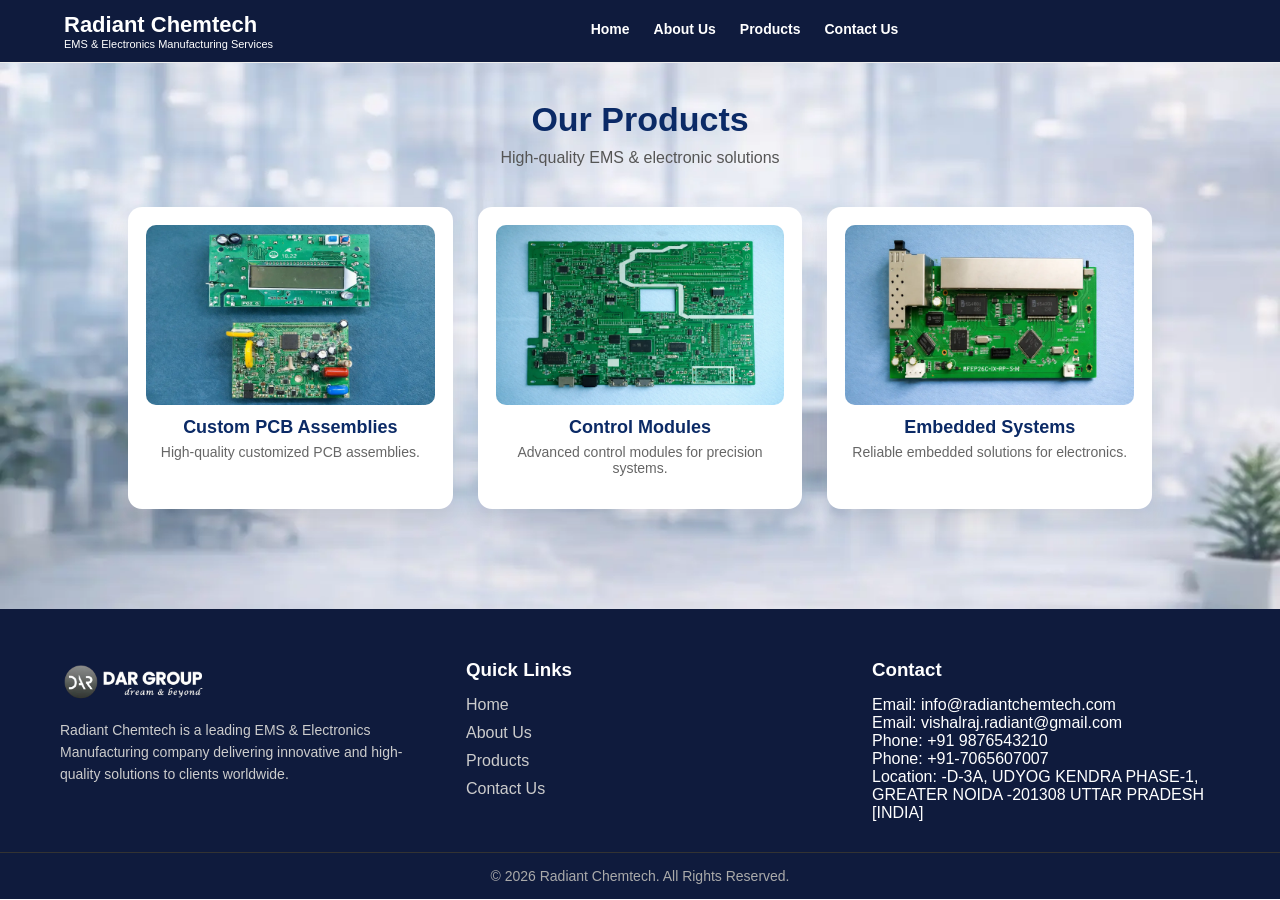
<file: pages/product.html>
<!DOCTYPE html>
<html lang="en">
<head>

<meta charset="UTF-8">
<meta name="viewport" content="width=device-width, initial-scale=1.0">

<title>Our Products | Radiant Chemtech</title>

<link rel="stylesheet" href="/css/style.css">

</head>

<body>



  <header class="rc-header">
  <div class="rc-container">

    <!-- LEFT BRAND (SHIFTED HERE) -->
    <div class="rc-header-brand">
      <h2>Radiant Chemtech</h2>
      <p>EMS & Electronics Manufacturing Services</p>
    </div>

    <!-- NAV CENTER -->
    <nav class="rc-header-nav" id="nav-menu">
      <a href="/index.html">Home</a>
      <a href="/pages/about.html">About Us</a>
      <a href="/pages/product.html">Products</a>
      <a href="/pages/contact.html">Contact Us</a>
    </nav>

    <!-- HAMBURGER -->
    <div class="rc-menu-toggle" id="menu-toggle">☰</div>

  </div>
</header>



<section class="rp-page">

  <!-- BG IMAGE -->
  <img src="/images/contact-bg.webp" class="rp-bg" alt="">

  <div class="rp-overlay"></div>

  <div class="rp-container">

    <h2 class="rp-heading">Our Products</h2>
    <p class="rp-sub">High-quality EMS & electronic solutions</p>

    <div class="rp-grid">

      <!-- CARD 1 -->
      <div class="rp-card">
        <img src="/images/product1.webp" alt="">
        <h3>Custom PCB Assemblies</h3>
        <p>High-quality customized PCB assemblies.</p>
      </div>

      <!-- CARD 2 -->
      <div class="rp-card">
        <img src="/images/product2.webp" alt="">
        <h3>Control Modules</h3>
        <p>Advanced control modules for precision systems.</p>
      </div>

      <!-- CARD 3 -->
      <div class="rp-card">
        <img src="/images/product3.webp" alt="">
        <h3>Embedded Systems</h3>
        <p>Reliable embedded solutions for electronics.</p>
      </div>

    </div>

  </div>

</section>


<footer class="footer">
  <div class="footer-container">
    
    <!-- Left Section -->
    <div class="footer-col">
      <img src="/images/logo.webp" alt="Logo" class="footer-logo">
      <p class="footer-about">
        Radiant Chemtech is a leading EMS & Electronics Manufacturing 
        company delivering innovative and high-quality solutions 
        to clients worldwide.
      </p>
    </div>

    <!-- Middle Section -->
    <div class="footer-col">
      <h3>Quick Links</h3>
      <ul>
        <li><a href="/index.html">Home</a></li>
        <li><a href="/pages/about.html">About Us</a></li>
        <li><a href="/pages/product.html">Products</a></li>
        <li><a href="/pages/contact.html">Contact Us</a></li>
      </ul>
    </div>

    <!-- Right Section -->
   <div class="footer-col">
      <h3>Contact</h3>
      <p>Email: info@radiantchemtech.com</p>
      <p>Email:  vishalraj.radiant@gmail.com</p>
      <p>Phone: +91 9876543210</p>
      <p>Phone: +91-7065607007</p>
      <p>Location: -D-3A, UDYOG KENDRA
       PHASE-1, GREATER NOIDA -201308
       UTTAR PRADESH [INDIA]</p>
    </div>

  </div>

  <!-- Bottom Bar -->
  <div class="footer-bottom">
    <p>© 2026 Radiant Chemtech. All Rights Reserved.</p>
  </div>
</footer>


<script src="/js/script.js" defer></script>


</body>
</html>
</file>
<file: css/style.css>
*{margin:0;padding:0;box-sizing:border-box;font-family:Arial}



/* CONTAINER */
.rc-container{
  width:90%;
  margin:auto;
  display:flex;
  align-items:center;
  justify-content:space-between;
  position:relative;
}
       
/* HEADER */
.rc-header{
  background:#0f1b3d;
  padding:12px 0;
  border-bottom:1px solid #eee;
  position:fixed;
  top:0;
  left:0;
  width:100%;
  z-index:999;
}

/* ❌ REMOVE LOGO COMPLETELY */
.rc-header-logo{
  display:none;
}

/* LEFT BRAND (MAIN FIX) */
.rc-header-brand{
  text-align:left;
}

.rc-header-brand h2{
  color:#fff;
  font-size:22px;
  font-weight:600;
}

.rc-header-brand p{
  font-size:11px;
  color:#fff;
}

/* NAV CENTER */
.rc-header-nav{
  display:flex;
  align-items:center;
  margin:auto; /* 👈 center trick */
}

.rc-header-nav a{
  margin:0 12px;
  text-decoration:none;
  color:#fff;
  font-weight:600;
  font-size:14px;
  position:relative;
  padding-bottom:5px;
}

/* underline */
.rc-header-nav a::after{
  content:"";
  position:absolute;
  left:0;
  bottom:0;
  width:0%;
  height:2px;
  background:#fff;
  transition:0.4s ease;
}

.rc-header-nav a:hover::after{
  width:100%;
}

/* HAMBURGER */
.rc-menu-toggle{
  display:none;
  font-size:26px;
  color:#fff;
  cursor:pointer;
}









/* HERO */
.rc-hero{
  height:420px;
  position:relative;
  overflow:hidden;
}

/* ===== SLIDER ===== */
.rc-hero-slider{
  position:absolute;
  width:100%;
  height:100%;
  top:0;
  left:0;
  z-index:1;
}

.rc-hero-slider img{
  position:absolute;
  width:100%;
  height:100%;
  object-fit:cover;
  opacity:0;
  transition:opacity 1s ease-in-out;
}

/* ACTIVE IMAGE */
.rc-hero-slider img.active{
  opacity:1;
}

/* ===== DARK OVERLAY (optional but premium) ===== */
.rc-hero::after{
  content:"";
  position:absolute;
  width:100%;
  height:100%;
  top:0;
  left:0;
  background:rgba(0,0,0,0.35);
  z-index:2;
}

/* ===== CONTENT ===== */
.rc-hero-overlay{
  position:relative;
  z-index:3;
  height:100%;
  display:flex;
  align-items:center;
  justify-content:space-between;
  padding:40px;
  color:#fff;
}

/* LEFT */
.rc-hero-left{
  max-width:50%;
}

.rc-hero-left h1{
  font-size:42px;
  font-weight:700;
}

/* TAGS */
.rc-hero-companies span{
  display:inline-block;
  background:#fff;
  color:#000;
  padding:8px 14px;
  margin:5px;
  border-radius:4px;
  font-size:13px;
}

/* RIGHT */
.rc-hero-right{
  position:relative;
}


















/* ===== DAR GROUP SECTION (PREMIUM) ===== */
.rc-dargroup{
  padding:90px 0;
    background: linear-gradient(135deg, #eaf1f8, #d6e4f0);
}

/* WRAP */
.rc-dargroup-wrap{
  width:90%;
  margin:auto;
  text-align:center;
}

/* TITLE */
.rc-dargroup-title{
  font-size:34px;
  color:#0b2a66;
  margin-bottom:50px;
  font-weight:700;
}

/* CARDS ROW */
.rc-dargroup-cards{
  display:flex;
  justify-content:center;
  align-items:center;
  gap:25px;
  flex-wrap:nowrap;
}

/* CARD */
.rc-dargroup-card{
  width:220px;
  height:150px;

  display:flex;
  flex-direction:column;
  align-items:center;
  justify-content:center;

  background:#fff;
  border-radius:18px;
  box-shadow:0 10px 30px rgba(0,0,0,0.08);

  padding:18px;
  text-align:center;

  transition:all 0.4s ease;
  cursor:pointer;
  position:relative;
  overflow:hidden;
}

/* GLOW BORDER */
.rc-dargroup-card::before{
  content:"";
  position:absolute;
  inset:0;
  border-radius:18px;
  padding:2px;
  background:linear-gradient(45deg,#0b2a66,#4facfe);
  -webkit-mask:linear-gradient(#fff 0 0) content-box, linear-gradient(#fff 0 0);
  -webkit-mask-composite:xor;
  mask-composite:exclude;
  opacity:0;
  transition:0.4s;
}

/* TITLE */
.rc-dargroup-card h3{
  font-size:16px;
  margin-bottom:8px;
  color:#0b2a66;
  transition:0.3s;
}

/* TEXT (hidden) */
.rc-dargroup-card p{
  font-size:13px;
  opacity:0;
  max-height:0;
  overflow:hidden;
  transition:all 0.3s ease;
  color:#fff;
}

/* HOVER */
.rc-dargroup-card:hover{
  transform:translateY(-12px) scale(1.04);
  box-shadow:0 20px 45px rgba(0,0,0,0.2);
  background:#0b2a66;
  color:#fff;
}

/* SHOW TEXT */
.rc-dargroup-card:hover p{
  opacity:1;
  max-height:100px;
}

/* TITLE MOVE */
.rc-dargroup-card:hover h3{
  transform:translateY(-5px);
  color:#fff;
}

/* BORDER ACTIVE */
.rc-dargroup-card:hover::before{
  opacity:1;
}

/* ENTRY ANIMATION */
.rc-dargroup-card{
  opacity:0;
  transform:translateY(40px);
  animation:fadeUp 0.8s ease forwards;
}

/* STAGGER */
.rc-dargroup-card:nth-child(1){animation-delay:0.1s;}
.rc-dargroup-card:nth-child(2){animation-delay:0.2s;}
.rc-dargroup-card:nth-child(3){animation-delay:0.3s;}
.rc-dargroup-card:nth-child(4){animation-delay:0.4s;}
.rc-dargroup-card:nth-child(5){animation-delay:0.5s;}

/* KEYFRAME */
@keyframes fadeUp{
  to{
    opacity:1;
    transform:translateY(0);
  }
}














/* ===== ABOUT SECTION ===== */
.rc-about{
  padding:80px 0;
    background: linear-gradient(135deg, #eaf1f8, #d6e4f0);
}

/* WRAP */
.rc-about-wrap{
  width:90%;
  margin:auto;
  display:flex;
  align-items:center;
  justify-content:space-between;
  gap:40px;
}

/* LEFT */
.rc-about-left{
  width:50%;
}

/* HEADING BOX */
.rc-about-heading{
  margin-bottom:25px;
}

/* TAG */
.rc-tag{
  display:inline-block;
  font-size:13px;
  color:#0b2a66;
  background:#e6ecff;
  padding:6px 14px;
  border-radius:20px;
  margin-bottom:10px;
}

/* MAIN TITLE */
.rc-about-heading h2{
  font-size:34px;
  color:#0b2a66;
  font-weight:700;
  margin-bottom:10px;
}

/* LINE */
.rc-line{
  width:70px;
  height:4px;
  background:linear-gradient(90deg,#0b2a66,#4facfe);
  margin:10px 0;
  border-radius:5px;
}

/* SUBTEXT */
.rc-sub{
  font-size:15px;
  color:#555;
  margin-bottom:15px;
}

/* PARAGRAPH */
.rc-about-text{
  font-size:15px;
  color:#555;
  line-height:1.8;
}





/* RIGHT */
.rc-about-right{
  width:50%;
}

.rc-about-right img{
  width:100%;
  border-radius:12px;
  height: 350px;
  box-shadow:0 10px 25px rgba(0,0,0,0.15);
}





/* ===== FACILITY SECTION ===== */
.rc-facility{
  padding:90px 0;
      background: linear-gradient(135deg, #eaf1f8, #d6e4f0);

}

/* WRAP */
.rc-facility-wrap{
  width:90%;
  margin:auto;
  display:flex;
  align-items:center;
  justify-content:space-between;
  gap:50px;
}

/* LEFT */
.rc-facility-left{
  width:50%;
  animation:rcFadeLeft 1s ease;
}

.rc-facility-left h2{
  font-size:34px;
  color:#0b2a66;
  margin-bottom:20px;
}

.rc-facility-left p{
  font-size:15px;
  color:#555;
  margin-bottom:15px;
  line-height:1.6;
}

/* BUTTON */
.rc-facility-btn{
  padding:12px 25px;
  border:none;
  background:#0b2a66;
  color:#fff;
  border-radius:6px;
  cursor:pointer;
  transition:0.3s;
}

.rc-facility-btn:hover{
  background:#061a40;
  transform:translateY(-2px);
}

/* RIGHT IMAGE */
.rc-facility-right{
  width:50%;
  overflow:hidden;
  border-radius:14px;
}

.rc-facility-right img{
  width:100%;
  display:block;
  border-radius:14px;
  transition:0.5s ease;
}

/* IMAGE HOVER ZOOM */
.rc-facility-right:hover img{
  transform:scale(1.08);
}

/* ANIMATIONS */
@keyframes rcFadeLeft{
  from{
    opacity:0;
    transform:translateX(-50px);
  }
  to{
    opacity:1;
    transform:translateX(0);
  }
}


















/* ===== EMS SECTION ===== */
/* ===== EMS SECTION PREMIUM ===== */
.rc-ems{
  padding:100px 0;
  background:linear-gradient(135deg, #0b2a66, #4facfe); /* 🔥 gradient bg */
  position:relative;
  overflow:hidden;
}

/* WRAP */
.rc-ems-wrap{
  width:85%;
  margin:auto;
  text-align:center;
}

/* TITLE */
.rc-ems-title-box h2{
  font-size:36px;
  color:#fff;
  margin-bottom:50px;
  font-weight:700;
  letter-spacing:1px;
}

/* GRID */
.rc-ems-grid{
  display:grid;
  grid-template-columns:repeat(3,1fr);
  gap:25px;
}

/* CARD */
.rc-ems-card{
  background:rgba(255,255,255,0.12);  /* glass effect */
  backdrop-filter:blur(10px);
  padding:25px;
  border-radius:15px;
  color:#fff;
  font-size:15px;
  line-height:1.6;
  box-shadow:0 8px 25px rgba(0,0,0,0.15);

  transition:all 0.4s ease;
  cursor:pointer;
  position:relative;
  overflow:hidden;
}

/* BORDER GLOW */
.rc-ems-card::before{
  content:"";
  position:absolute;
  inset:0;
  border-radius:15px;
  padding:2px;
  background:linear-gradient(45deg,#fff,#4facfe);
  -webkit-mask:linear-gradient(#fff 0 0) content-box, linear-gradient(#fff 0 0);
  -webkit-mask-composite:xor;
  mask-composite:exclude;
  opacity:0;
  transition:0.4s;
}

/* HOVER EFFECT */
.rc-ems-card:hover{
  transform:translateY(-10px) scale(1.03);
  background:rgba(255,255,255,0.2);
}

.rc-ems-card:hover::before{
  opacity:1;
}

/* TEXT */
.rc-ems-card p{
  margin:0;
}

/* ANIMATION (fade up) */
.rc-ems-card{
  opacity:0;
  transform:translateY(40px);
  animation:fadeUp 0.8s ease forwards;
}

/* STAGGER EFFECT */
.rc-ems-card:nth-child(1){animation-delay:0.1s;}
.rc-ems-card:nth-child(2){animation-delay:0.2s;}
.rc-ems-card:nth-child(3){animation-delay:0.3s;}
.rc-ems-card:nth-child(4){animation-delay:0.4s;}
.rc-ems-card:nth-child(5){animation-delay:0.5s;}
.rc-ems-card:nth-child(6){animation-delay:0.6s;}

/* KEYFRAME */
@keyframes fadeUp{
  to{
    opacity:1;
    transform:translateY(0);
  }
}



















/* ===== TEST GALLERY ===== */
.rc-test-gallery{
  padding:100px 0;
    background: linear-gradient(135deg, #eaf1f8, #d6e4f0);
}

/* WRAP */
.rc-test-gallery-wrap{
  width:85%;
  margin:auto;
  text-align:center;
}

/* TITLE */
.rc-test-gallery-title{
  font-size:34px;
  color:#0b2a66;
  margin-bottom:50px;
  font-weight:700;
}

/* GRID */
.rc-test-gallery-grid{
  display:grid;
  grid-template-columns:repeat(4,1fr);
  gap:25px;
}

/* CARD */
.rc-test-card{
  background:#fff;
  border-radius:12px;
  overflow:hidden;
  box-shadow:0 8px 25px rgba(0,0,0,0.08);
  transition:all 0.4s ease;
  cursor:pointer;
  position:relative;
}

/* IMAGE */
.rc-test-card img{
  width:100%;
  height:220px;
  object-fit:cover;
  transition:0.4s;
}

/* INFO BOX */
.rc-test-info{
  padding:15px;
  background:#fff;
  text-align:center;
}

/* TEXT */
.rc-test-info h3{
  font-size:16px;
  color:#0b2a66;
  margin:0;
}

/* HOVER EFFECT */
.rc-test-card:hover{
  transform:translateY(-10px);
  box-shadow:0 18px 40px rgba(0,0,0,0.15);
}

/* IMAGE ZOOM */
.rc-test-card:hover img{
  transform:scale(1.08);
}

/* ENTRY ANIMATION */
.rc-test-card{
  opacity:0;
  transform:translateY(40px);
  animation:fadeUp 0.7s ease forwards;
}

/* STAGGER */
.rc-test-card:nth-child(1){animation-delay:0.1s;}
.rc-test-card:nth-child(2){animation-delay:0.2s;}
.rc-test-card:nth-child(3){animation-delay:0.3s;}
.rc-test-card:nth-child(4){animation-delay:0.4s;}

/* KEYFRAME */
@keyframes fadeUp{
  to{
    opacity:1;
    transform:translateY(0);
  }
}





















/* ===============================contact page ============================== */
.rc-contact-page{
  position:relative;
  padding:70px 0;   /* 🔻 kam kiya */
  overflow:hidden;
}

/* BG IMAGE */
.rc-bg-img{
  position:absolute;
  top:0;
  left:0;
  width:100%;
  height:100%;
  object-fit:cover;
  z-index:-2;
}

/* ===== CONTAINER ===== */
.rc-contact-container{
  width:75%;              /* 🔥 main fix */
  margin:auto;
}

/* ===== HEADING ===== */
.rc-contact-heading{
  text-align:center;
  font-size:30px;         /* 🔻 chhota */
  margin-bottom:35px;
  color:#0b2a66;
  font-weight:600;
}

/* ===== FLEX ===== */
.rc-contact-flex{
  display:flex;
  gap:25px;               /* 🔻 gap kam */
  align-items:flex-start;
}

/* ===== FORM ===== */
.rc-contact-form{
  width:45%;
  background:#fff;
  padding:22px;           /* 🔻 kam */
  border-radius:10px;
  box-shadow:0 8px 20px rgba(0,0,0,0.08);
}

.rc-contact-form input,
.rc-contact-form textarea{
  width:100%;
  padding:10px;           /* 🔻 kam */
  margin-bottom:12px;
  border:none;
  background:#f1f3f7;
  border-radius:6px;
  font-size:14px;
  outline:none;
}

/* TEXTAREA FIX */
.rc-contact-form textarea{
  height:90px;
  resize:none;
}

/* BUTTON */
.rc-contact-form button{
  width:100%;
  padding:12px;
  background:#0b2a66;
  color:#fff;
  border:none;
  border-radius:6px;
  cursor:pointer;
  transition:0.3s;
}

.rc-contact-form button:hover{
  background:#091f4a;
}

/* ===== RIGHT SIDE ===== */
.rc-contact-info{
  width:55%;
}

/* BOX */
.rc-box{
  background:#fff;
  padding:15px;           /* 🔻 compact */
  border-radius:8px;
  margin-bottom:15px;
  box-shadow:0 6px 15px rgba(0,0,0,0.06);
}

.rc-box h4{
  font-size:15px;
  margin-bottom:4px;
}

.rc-box p{
  font-size:14px;
}

/* HIGHLIGHT */
.rc-box.highlight{
  background:#0b2a66;
  color:#fff;
}

/* ===== MAP ===== */
.rc-map iframe{
  width:100%;
  height:220px;           /* 🔻 chhota */
  border-radius:8px;
}


.rc-contact-flex{
  display:flex;
  gap:25px;
  align-items:stretch;   /* 🔥 IMPORTANT */
}

/* Dono equal height */
.rc-contact-form,
.rc-contact-info{
  display:flex;
  flex-direction:column;
}

/* Right side full stretch */
.rc-contact-info{
  justify-content:space-between;
}

/* Map ko neeche fix karne ke liye */
.rc-map{
  margin-top:auto;
}






/* =================================footer section  ============================= */

.footer {
  background-color: #0f1b3d;
  color: #fff;
  padding-top: 50px;
  font-family: Arial, sans-serif;
}

.footer-container {
  display: flex;
  justify-content: space-between;
  flex-wrap: wrap;
  padding: 0 60px;
}

.footer-col {
  width: 30%;
  min-width: 250px;
  margin-bottom: 30px;
}

.footer-logo {
  width: 150px;
  margin-bottom: 15px;
}

.footer-about {
  font-size: 14px;
  line-height: 1.6;
  color: #ccc;
}

.footer-col h3 {
  margin-bottom: 15px;
}

.footer-col ul {
  list-style: none;
  padding: 0;
}

.footer-col ul li {
  margin-bottom: 10px;
}

.footer-col ul li a {
  text-decoration: none;
  color: #ccc;
  transition: 0.3s;
}

.footer-col ul li a:hover {
  color: #fff;
}

.footer-bottom {
  text-align: center;
  border-top: 1px solid #333;
  padding: 15px;
  font-size: 14px;
  color: #aaa;
}


























/* PAGE */
.rp-page{
  position:relative;
  padding:100px 0;
  overflow:hidden;
}

/* BG IMAGE */
.rp-bg{
  position:absolute;
  width:100%;
  height:100%;
  object-fit:cover;
  top:0;
  left:0;
  z-index:-2;
}

/* OVERLAY */
.rp-overlay{
  position:absolute;
  width:100%;
  height:100%;
  z-index:-1;
}

/* CONTAINER */
.rp-container{
  width:80%;
  margin:auto;
  text-align:center;
}

/* HEADING */
.rp-heading{
  font-size:34px;
  color:#0b2a66;
  margin-bottom:10px;
}

.rp-sub{
  color:#555;
  margin-bottom:40px;
}

/* GRID (3 CARDS FIX) */
.rp-grid{
  display:flex;
  justify-content:space-between;
  gap:25px;
}

/* CARD */
.rp-card{
  width:32%;
  background:#fff;
  padding:18px;
  border-radius:14px;
  box-shadow:0 10px 25px rgba(0,0,0,0.08);
  transition:0.3s;
}

.rp-card:hover{
  transform:translateY(-10px);
}

/* IMAGE */
.rp-card img{
  width:100%;
  height:180px;
  object-fit:cover;
  border-radius:10px;
}

/* TEXT */
.rp-card h3{
  margin:12px 0 6px;
  color:#0b2a66;
  font-size:18px;
}

.rp-card p{
  font-size:14px;
  color:#666;
  margin-bottom:15px;
}

/* BUTTON */
.rp-card button{
  background:#0b2a66;
  color:#fff;
  border:none;
  padding:10px 18px;
  border-radius:6px;
  cursor:pointer;
}

.rp-card button:hover{
  background:#091f4a;
}



















/* HERO */
.ra-hero{
  position:relative;
  height:300px;
}

.ra-bg{
  width:100%;
  height:100%;
  object-fit:cover;
  position:absolute;
}

.ra-overlay{
  position:absolute;
  width:100%;
  height:100%;
  background:rgba(0,0,0,0.5);
}

.ra-hero-content{
  position:relative;
  color:#fff;
  text-align:center;
  top:50%;
  transform:translateY(-50%);
}

.ra-hero-content h1{
  font-size:40px;
}

/* ABOUT */
.ra-about{
  padding:80px 0;
}

.ra-container{
  width:80%;
  margin:auto;
  display:flex;
  gap:40px;
}

.ra-left{
  width:50%;
}

.ra-left p{
  font-size:16px;
  line-height:1.5;   /* 👈 main fix */
  color:#333;
  margin-bottom:15px;
  text-align:justify; /* optional (clean alignment) */
}

/* Heading spacing */
.ra-left h2{
  color:#0b2a66;
  margin-bottom:15px;
  font-size:30px;
}

.ra-left ul{
  margin:20px 0;
}

.ra-left button{
  background:#0b2a66;
  color:#fff;
  padding:10px 20px;
  border:none;
  border-radius:6px;
}

.ra-right{
  width:50%;
}

.ra-right img{
  width:100%;
  border-radius:10px;
  margin-top: 50px;
}

/* VALUES */
.ra-values{
  text-align:center;
  padding:60px 0;
  background:#f5f7fb;
}

.ra-values-grid{
  display:flex;
  justify-content:center;
  gap:20px;
  margin-top:30px;
  flex-wrap:wrap;
}

.ra-value-card{
  background:#fff;
  padding:30px 20px;
  width:220px;
  border-radius:12px;
  box-shadow:0 5px 15px rgba(0,0,0,0.05);
  transition:0.3s;
}

.ra-value-card:hover{
  transform:translateY(-5px);
}

/* ICON STYLE */
.ra-icon{
  width:70px;
  height:70px;
  background:#0b2a66;
  color:#fff;
  display:flex;
  align-items:center;
  justify-content:center;
  border-radius:50%;
  margin:0 auto 15px auto;
  font-size:26px;
}

.ra-value-card h3{
  margin-bottom:10px;
  color:#0b2a66;
}

/* TEAM */
.ra-team{
  text-align:center;
  padding:80px 0;
  background:#f9fbff;
}

.ra-team h2{
  font-size:32px;
  color:#0b2a66;
  margin-bottom:10px;
}

/* GRID - 1 line 5 cards */
.ra-team-grid{
  display:flex;
  justify-content:center;
  gap:25px;
  margin-top:40px;
  flex-wrap:nowrap; /* force 1 line */
}

/* CARD */
.ra-team-card{
  width:220px;
  background:#fff;
  border-radius:15px;
  overflow:hidden;
  box-shadow:0 8px 25px rgba(0,0,0,0.08);
  transition:all 0.4s ease;
  position:relative;
}

/* IMAGE */
.ra-team-card img{
  width:100%;
  height:240px;
  object-fit:cover;
  transition:0.4s;
}

/* TEXT */
.ra-team-card h3{
  font-size:15px;
  margin:15px 10px 5px;
  color:#0b2a66;
}

.ra-team-card p{
  font-size:13px;
  color:#555;
  margin-bottom:15px;
}

/* HOVER EFFECT */
.ra-team-card:hover{
  transform:translateY(-10px) scale(1.03);
  box-shadow:0 15px 40px rgba(0,0,0,0.15);
}

/* IMAGE ZOOM */
.ra-team-card:hover img{
  transform:scale(1.1);
}

/* OPTIONAL GLOW BORDER EFFECT */
.ra-team-card::before{
  content:"";
  position:absolute;
  inset:0;
  border-radius:15px;
  padding:2px;
  background:linear-gradient(45deg,#0b2a66,#4facfe);
  -webkit-mask:linear-gradient(#fff 0 0) content-box, linear-gradient(#fff 0 0);
  -webkit-mask-composite:xor;
  mask-composite:exclude;
  opacity:0;
  transition:0.4s;
}

.ra-team-card:hover::before{
  opacity:1;
}


/* hidden state */
.animate{
  opacity:0;
  transform:translateY(40px);
  transition:all 0.6s ease;
}

/* show on scroll */
.animate.show{
  opacity:1;
  transform:translateY(0);
}























/* ============================= CLIENT SECTION ============================ */
.rc-clients{
  padding:100px 0;
    background: linear-gradient(135deg, #eaf1f8, #d6e4f0);
}

/* WRAP */
.rc-clients-wrap{
  width:90%;
  margin:auto;
  text-align:center;
}

/* TITLE */
.rc-clients-title{
  font-size:34px;
  color:#0b2a66;
  margin-bottom:60px;
  font-weight:700;
  display:inline-block;
  padding:15px 40px;
  border:3px solid #0b2a66;
  border-radius:10px;
}

/* GRID */
.rc-clients-grid{
  display:grid;
  grid-template-columns:repeat(5,1fr);
  gap:25px;
}

/* CARD */
.rc-client-card{
  background:#fff;
  padding:25px 15px;
  border-radius:15px;
  box-shadow:0 8px 25px rgba(0,0,0,0.08);
  transition:all 0.4s ease;
  cursor:pointer;
  position:relative;
  overflow:hidden;
}

/* IMAGE */
.rc-client-card img{
  max-width:100%;
  height:50px;
  object-fit:contain;
  margin-bottom:15px;
  transition:0.4s;
}

/* TEXT */
.rc-client-card p{
  font-size:13px;
  color:#555;
}

/* HOVER EFFECT */
.rc-client-card:hover{
  transform:translateY(-10px) scale(1.05);
  box-shadow:0 20px 40px rgba(0,0,0,0.2);
}

/* IMAGE ZOOM */
.rc-client-card:hover img{
  transform:scale(1.1);
}

/* COLOR STRIP EFFECT */
.rc-client-card::before{
  content:"";
  position:absolute;
  bottom:0;
  left:0;
  width:100%;
  height:0%;
  background:linear-gradient(135deg,#0b2a66,#4facfe);
  transition:0.4s;
  z-index:0;
}

.rc-client-card:hover::before{
  height:100%;
  opacity:0.1;
}

/* ENTRY ANIMATION (scroll wale system ke liye) */
.rc-client-card.animate{
  opacity:0;
  transform:translateY(40px);
}

.rc-client-card.animate.show{
  opacity:1;
  transform:translateY(0);
  transition:0.6s ease;
}















/* ============================ mi final ============================ */
.rc-mi-final{
  padding:90px 0;
    background: linear-gradient(135deg, #eaf1f8, #d6e4f0);
}

/* CONTAINER */
.rc-mi-container{
  width:90%;
  margin:auto;
}

/* HEADING */
.rc-mi-heading{
  text-align:center;
  font-size:36px;
  color:#0b2a66;
  margin-bottom:50px;
  font-weight:700;
}

/* FLEX */
.rc-mi-flex{
  display:flex;
  gap:40px;
  align-items:center;
}

/* LEFT GRID */
.rc-mi-gallery{
  width:55%;
  display:grid;
  grid-template-columns:repeat(3,1fr);
  gap:15px;
}

/* IMAGE */
.rc-mi-gallery img{
  width:100%;
  height:140px;
  object-fit:cover;
  border-radius:12px;
  transition:0.4s ease;
  box-shadow:0 8px 20px rgba(0,0,0,0.08);
}

/* IMAGE HOVER */
.rc-mi-gallery img:hover{
  transform:scale(1.08);
  box-shadow:0 15px 35px rgba(0,0,0,0.2);
}

/* RIGHT TEXT */
.rc-mi-text{
  width:45%;
  background:#fff;
  padding:30px;
  border-radius:15px;
  box-shadow:0 10px 30px rgba(0,0,0,0.1);
}

/* HEADING */
.rc-mi-text h3{
  margin-bottom:15px;
  color:#0b2a66;
  font-size:22px;
}

/* LIST */
.rc-mi-text ul{
  padding-left:20px;
}

.rc-mi-text li{
  margin-bottom:12px;
  line-height:1.6;
  color:#333;
  position:relative;
}

/* BULLET STYLE */
.rc-mi-text li::marker{
  color:#0b2a66;
}














.rc-why{
  padding:100px 0;
    background: linear-gradient(135deg, #eaf1f8, #d6e4f0);
}

.rc-why-container{
  width:90%;
  margin:auto;
  display:flex;
  align-items:center;
  justify-content:space-between;
  gap:40px;
}

/* LEFT */
.rc-why-left{
  width:45%;
}

.rc-title{
  font-size:36px;
  color:#0b2a66;
  margin-bottom:20px;
  font-weight:700;
}

.rc-text-list{
  margin-top:15px;
  padding-left:20px;
}

.rc-text-list li{
  font-size:16px;
  color:#333;
  line-height:1.8;        /* spacing */
  margin-bottom:12px;     /* gap between lines */
  position:relative;
}

/* optional nice bullet */
.rc-text-list li::marker{
  color:#0b2a66;
}

/* RIGHT SIDE GRID */
.rc-why-right{
  width:50%;
  display:grid;
  grid-template-columns:repeat(2, 1fr);
  gap:20px;
}

/* IMAGE BOX */
.img-box{
  height:240px;
  border-radius:16px;
  overflow:hidden;
  box-shadow:0 10px 30px rgba(0,0,0,0.15);
  transition:all 0.3s ease;
}

/* IMAGE */
.img-box img{
  width:100%;
  height:100%;
  object-fit:cover;
}

/* HOVER */
.img-box:hover{
  transform:translateY(-8px) scale(1.03);
}

/* CARD STYLE */
.rc-card{
  position:absolute;
  width:260px;      /* thodi width kam */
  height:300px;     /* height badhi */
  border-radius:20px;
  overflow:hidden;
  box-shadow:0 20px 50px rgba(0,0,0,0.15);
  cursor:pointer;
  transition:all 0.5s ease;
}

/* IMAGE */
.rc-card img{
  width:100%;
  height:100%;
  object-fit:cover;
}












/*=========================turnover  SECTION ===========================*/
.turnover-section {
    padding: 60px 20px;
    background: linear-gradient(135deg, #eaf1f8, #d6e4f0);
}

/* TITLE */
.turnover-title {
    text-align: center;
    font-size: 30px;
    font-weight: 600;
    margin-bottom: 40px;
    color: #222;
}

/* CONTAINER CARD */
.turnover-container {
    max-width: 900px;
    margin: auto;
    background: #fff;
    padding: 30px;
    border-radius: 16px;
    box-shadow: 0 15px 40px rgba(0,0,0,0.1);
}

/* ROW */
.turnover-row {
    display: flex;
    align-items: center;
    margin: 18px 0;
}

/* YEAR */
.year {
    width: 100px;
    font-weight: 500;
    color: #555;
}

/* BAR BG */
.bar {
    flex: 1;
    background: #e9eef5;
    border-radius: 12px;
    overflow: hidden;
    position: relative;
}

/* BAR FILL */
.fill {
    height: 42px;
    width: 0;
    background: linear-gradient(135deg, #4a90e2, #1e3c72);
    border-radius: 12px;
    display: flex;
    align-items: center;
    justify-content: center;
    color: #fff;
    font-weight: 500;
    box-shadow: 0 6px 20px rgba(0,0,0,0.2);

    transition: width 1.5s ease, transform 0.4s ease;
}

/* HOVER */
.bar:hover .fill {
    transform: scale(1.05);
    box-shadow: 0 12px 30px rgba(0,0,0,0.3);
}

/* ANIMATION */
@keyframes growBar {
    from {
        width: 0;
    }
}












/*======================= silicone-section */
.silicone-section {
    padding: 80px 20px;
    background: linear-gradient(135deg, #eaf1f8, #d6e4f0);
}

/* CONTAINER */
.silicone-container {
    max-width: 1000px;
    margin: auto;
    background: rgba(255, 255, 255, 0.7);
    backdrop-filter: blur(10px);
    padding: 40px;
    border-radius: 18px;
    box-shadow: 0 20px 50px rgba(0,0,0,0.15);
    opacity: 0;
    transform: translateY(50px);
    transition: all 1s ease;
}

/* SHOW ANIMATION */
.silicone-container.show {
    opacity: 1;
    transform: translateY(0);
}

/* TITLE */
.silicone-title {
    text-align: center;
    font-size: 34px;
    font-weight: 700;
    margin-bottom: 25px;
    color: #222;
    letter-spacing: 1px;
}

/* TEXT */
.silicone-text {
    font-size: 18px;
    color: #444;
    margin-bottom: 15px;
    line-height: 1.6;
}

/* SUB */
.silicone-sub {
    font-size: 20px;
    font-weight: 600;
    margin: 25px 0 15px;
    color: #222;
}

/* GRID */
.industry-grid {
    display: grid;
    grid-template-columns: repeat(auto-fit, minmax(220px, 1fr));
    gap: 20px;
}

/* CARD */
.industry-card {
    padding: 18px;
    background: linear-gradient(135deg, #4a90e2, #1e3c72);
    color: #fff;
    border-radius: 12px;
    text-align: center;
    font-weight: 500;
    box-shadow: 0 10px 25px rgba(0,0,0,0.2);
    transition: all 0.4s ease;
    cursor: pointer;
}

/* HOVER */
.industry-card:hover {
    transform: translateY(-8px) scale(1.05);
    box-shadow: 0 20px 40px rgba(0,0,0,0.3);
}















/* ===== JAPAN SECTION CLEAN UI ===== */
.japan-section {
    padding: 80px 20px;
    background: linear-gradient(135deg, #eaf1f8, #d6e4f0);
}

/* CONTAINER */
.japan-container {
    max-width: 1000px;
    margin: auto;
    padding: 20px;
}

/* SCROLL SHOW */
.japan-container.show {
    opacity: 1;
    transform: translateY(0);
}

/* TITLE */
.japan-title {
    text-align: center;
    font-size: 32px;
    font-weight: 700;
    margin-bottom: 30px;
    color: #0b2a66;
}

/* CONTENT */
.japan-content {
    display: flex;
    flex-direction: column;
    gap: 15px;
}

/* BOX DESIGN */
/* 🔥 LINE = BOX */
.japan-box {
    background: #4facfe;   /* ✅ sky blue */
    color: #fff;           /* ✅ white text */
    padding: 16px 20px;
    border-radius: 30px;   /* pill style like your image */
    font-size: 16px;
    line-height: 1.6;

    transition: 0.3s ease;
    cursor: pointer;
}

/* HOVER */
.japan-box:hover {
    transform: translateX(6px);
    background: #2f8df5;
}

/* TEXT HIGHLIGHT */
.highlight {
    color: #fff;
    font-weight: 600;
}

/* STAGGER ANIMATION */
.japan-container.show .japan-box {
    opacity: 1;
    transform: translateY(0);
}

.japan-container.show .japan-box:nth-child(1){transition-delay:0.1s;}
.japan-container.show .japan-box:nth-child(2){transition-delay:0.2s;}
.japan-container.show .japan-box:nth-child(3){transition-delay:0.3s;}
.japan-container.show .japan-box:nth-child(4){transition-delay:0.4s;}
.japan-container.show .japan-box:nth-child(5){transition-delay:0.5s;}
.japan-container.show .japan-box:nth-child(6){transition-delay:0.6s;}








/*========================= .combo-section ===============*/
.combo-section {
    padding: 80px 20px;
    background: linear-gradient(135deg, #eaf1f8, #d6e4f0);

}

/* TITLE */
.combo-title {
    text-align: center;
    font-size: 34px;
    font-weight: 700;
    margin-bottom: 50px;
    color: #333;
}

/* CONTAINER */
.combo-container {
    max-width: 1100px;
    margin: auto;
    display: flex;
    align-items: center;
    gap: 40px;

    background: rgba(255,255,255,0.8);
    padding: 30px;
    border-radius: 18px;
    box-shadow: 0 20px 50px rgba(0,0,0,0.2);
}

/* IMAGE */
.combo-image {
    flex: 1;
    transform: translateX(-80px);
    opacity: 0;
    transition: all 1s ease;
}

.combo-image img {
    width: 90%;
    border-radius: 15px;
    box-shadow: 0 15px 40px rgba(0,0,0,0.3);
    transition: 0.4s;
}

/* IMAGE HOVER */
.combo-image img:hover {
    transform: scale(1.05);
}

/* CONTENT */
.combo-content {
    flex: 1;
    transform: translateX(80px);
    opacity: 0;
    transition: all 1s ease;
}

.combo-content p {
    font-size: 18px;
    color: #444;
    line-height: 1.7;
    margin-bottom: 20px;
    transition: 0.3s;
}

/* TEXT HOVER */
.combo-content p:hover {
    transform: translateX(8px);
    color: #000;
}

/* HIGHLIGHT */
.highlight {
    color: #e63946;
    font-weight: 600;
    border-bottom: 2px solid #e63946;
}

/* ACTIVE ANIMATION */
.combo-section.show .combo-image {
    transform: translateX(0);
    opacity: 1;
}

.combo-section.show .combo-content {
    transform: translateX(0);
    opacity: 1;
}









/* -------------------------row SECTION ----------------------*/

.blue-section {
    padding: 80px 20px;
    background: linear-gradient(135deg, #eaf1f8, #d6e4f0);
}

/* CONTAINER */
.blue-container {
    max-width: 1100px;
    margin: auto;
    background: #f7fbff;
    padding: 40px;
    border-radius: 20px;
    box-shadow: 0 20px 50px rgba(0,0,0,0.1);

    opacity: 0;
    transform: translateY(50px);
    transition: all 1s ease;
}

/* TITLE */
.blue-title {
    text-align: center;
    font-size: 34px;
    font-weight: 600;
    margin-bottom: 40px;
    color: #2c3e50;
}

/* GRID */
.blue-grid {
    display: flex;
    gap: 30px;
}

/* CARD */
.blue-card {
    flex: 1;
    background: linear-gradient(135deg, #4a7bd0, #2c5aa0);
    padding: 25px;
    border-radius: 16px;
    color: #fff;

    box-shadow: 0 15px 35px rgba(0,0,0,0.2);
    transition: all 0.4s ease;
}

/* CARD TITLE */
.blue-card h3 {
    font-size: 22px;
    margin-bottom: 20px;
    border-bottom: 2px solid rgba(255,255,255,0.4);
    padding-bottom: 8px;
}

/* LIST */
.blue-card ul {
    list-style: none;
    padding: 0;
}

.blue-card ul li {
    margin-bottom: 12px;
    padding-left: 20px;
    position: relative;
    font-size: 15px;
    transition: 0.3s;
}

/* CUSTOM BULLET */
.blue-card ul li::before {
    content: "▸";
    position: absolute;
    left: 0;
    color: #fff;
}

/* HOVER EFFECT */
.blue-card ul li:hover {
    transform: translateX(6px);
}

/* CARD HOVER */
.blue-card:hover {
    transform: translateY(-10px) scale(1.02);
    box-shadow: 0 25px 50px rgba(0,0,0,0.3);
}

/* SHOW ANIMATION */
.blue-section.show .blue-container {
    opacity: 1;
    transform: translateY(0);
}




























/*---------------------------- .energy-section ------------------------------*/
.energy-section {
    padding: 80px 20px;
    background: linear-gradient(135deg, #eaf4fb, #d6eaf8);
}

/* CONTAINER */
.energy-container {
    max-width: 1100px;
    margin: auto;
    background: #ffffff;
    padding: 40px;
    border-radius: 20px;
    box-shadow: 0 20px 50px rgba(0,0,0,0.1);

    opacity: 0;
    transform: translateY(50px);
    transition: all 1s ease;
}

/* TITLE */
.energy-title {
    text-align: center;
    font-size: 34px;
    font-weight: 600;
    margin-bottom: 40px;
    color: #2c3e50;
}

/* GRID */
.energy-grid {
    display: grid;
    grid-template-columns: repeat(3, 1fr);
    gap: 25px;
    margin-bottom: 30px;
}

/* CARD */
.energy-card {
    background: #f7fbff;
    border-radius: 15px;
    overflow: hidden;
    box-shadow: 0 10px 25px rgba(0,0,0,0.08);
    transition: all 0.4s ease;
}

/* IMAGE */
.energy-card img {
    width: 100%;
    height: 220px;
    object-fit: cover;
    transition: 0.4s;
}

/* HOVER */
.energy-card:hover {
    transform: translateY(-8px);
    box-shadow: 0 20px 40px rgba(0,0,0,0.15);
}

.energy-card:hover img {
    transform: scale(1.08);
}

/* TEXT */
.energy-text {
    text-align: center;
    font-size: 18px;
    color: #444;
    line-height: 1.6;
}

/* SCROLL SHOW */
.energy-section.show .energy-container {
    opacity: 1;
    transform: translateY(0);
}


















/* ----------------------------.paint-section ------------------------ */
.paint-section {
    padding: 80px 20px;
    background: linear-gradient(135deg, #eaf4fb, #d6eaf8);
}

/* CONTAINER */
.paint-container {
    max-width: 1200px;
    margin: auto;
    background: #ffffff;
    padding: 40px;
    border-radius: 20px;
    box-shadow: 0 20px 50px rgba(0,0,0,0.1);

    opacity: 0;
    transform: translateY(50px);
    transition: all 1s ease;
}

/* TITLE */
.paint-title {
    text-align: center;
    font-size: 36px;
    font-weight: 600;
    margin-bottom: 40px;
    color: #2c3e50;
}

/* TEXT */
.paint-text {
    margin-bottom: 40px;
}

.paint-text h3 {
    font-size: 22px;
    margin-bottom: 15px;
    border-bottom: 2px solid #ddd;
    display: inline-block;
}

.paint-text ul {
    list-style: none;
    padding: 0;
}

.paint-text ul li {
    margin-bottom: 12px;
    padding-left: 25px;
    position: relative;
    font-size: 16px;
    color: #444;
    transition: 0.3s;
}

.paint-text ul li::before {
    content: "▸";
    position: absolute;
    left: 0;
    color: #2c5aa0;
}

.paint-text ul li:hover {
    transform: translateX(6px);
}

/* GRID */
.paint-grid {
    display: grid;
    grid-template-columns: repeat(3, 1fr);
    gap: 20px;
}

/* CARD */
.paint-card {
    overflow: hidden;
    border-radius: 12px;
    box-shadow: 0 10px 25px rgba(0,0,0,0.1);
    transition: 0.4s;

    transform: translateY(40px);
    opacity: 0;
}

/* IMAGE */
.paint-card img {
    width: 100%;
    height: 220px;
    object-fit: cover;
    transition: 0.4s;
}

/* HOVER */
.paint-card:hover {
    transform: translateY(-8px);
    box-shadow: 0 20px 40px rgba(0,0,0,0.2);
}

.paint-card:hover img {
    transform: scale(1.08);
}

/* SHOW ANIMATION */
.paint-section.show .paint-container {
    opacity: 1;
    transform: translateY(0);
}

/* STAGGER ANIMATION */
.paint-section.show .paint-card {
    opacity: 1;
    transform: translateY(0);
}

.paint-section.show .paint-card:nth-child(1) { transition-delay: 0.1s; }
.paint-section.show .paint-card:nth-child(2) { transition-delay: 0.2s; }
.paint-section.show .paint-card:nth-child(3) { transition-delay: 0.3s; }
.paint-section.show .paint-card:nth-child(4) { transition-delay: 0.4s; }
.paint-section.show .paint-card:nth-child(5) { transition-delay: 0.5s; }
.paint-section.show .paint-card:nth-child(6) { transition-delay: 0.6s; }




















/*---------------------------- process-section ---------------------- */
.process-section {
    padding: 80px 20px;
    background: linear-gradient(135deg, #eaf4fb, #d6eaf8);
}

/* CONTAINER */
.process-container {
    max-width: 1200px;
    margin: auto;
    background: #ffffff;
    padding: 40px;
    border-radius: 20px;
    box-shadow: 0 20px 50px rgba(0,0,0,0.1);
}

/* TITLE */
.process-title {
    text-align: center;
    font-size: 36px;
    font-weight: 600;
    margin-bottom: 40px;
    color: #2c3e50;
}

/* GRID */
.process-grid {
    display: grid;
    grid-template-columns: repeat(3, 1fr);
    gap: 20px;
}

/* CARD */
.process-card {
    overflow: hidden;
    border-radius: 15px;
    box-shadow: 0 10px 25px rgba(0,0,0,0.1);
    transition: all 0.5s ease;

    opacity: 0;
}

/* IMAGE */
.process-card img {
    width: 100%;
    height: 220px;
    object-fit: cover;
    transition: 0.4s;
}

/* HOVER */
.process-card:hover {
    transform: translateY(-10px) scale(1.03);
    box-shadow: 0 25px 50px rgba(0,0,0,0.2);
}

.process-card:hover img {
    transform: scale(1.08);
}

/* ENTRY ANIMATION */
.process-card.left {
    transform: translateX(-100px);
}
.process-card.right {
    transform: translateX(100px);
}
.process-card.top {
    transform: translateY(-100px);
}
.process-card.bottom {
    transform: translateY(100px);
}

/* SHOW */
.process-section.show .process-card {
    transform: translate(0);
    opacity: 1;
}

/* STAGGER DELAY */
.process-section.show .process-card:nth-child(1){transition-delay:0.1s;}
.process-section.show .process-card:nth-child(2){transition-delay:0.2s;}
.process-section.show .process-card:nth-child(3){transition-delay:0.3s;}
.process-section.show .process-card:nth-child(4){transition-delay:0.4s;}
.process-section.show .process-card:nth-child(5){transition-delay:0.5s;}
.process-section.show .process-card:nth-child(6){transition-delay:0.6s;}







/*----------------------------------- .assembly-section --------------------------*/
.assembly-section {
    padding: 80px 20px;
    background: linear-gradient(135deg, #eaf4fb, #d6eaf8);
}

/* CONTAINER */
.assembly-container {
    max-width: 1200px;
    margin: auto;
    background: #fff;
    padding: 40px;
    border-radius: 20px;
    box-shadow: 0 20px 50px rgba(0,0,0,0.1);

    opacity: 0;
    transform: translateY(60px);
    transition: 1s;
}

/* TITLE */
.assembly-title {
    text-align: center;
    font-size: 36px;
    margin-bottom: 40px;
    color: #2c3e50;
}

/* CONTENT */
.assembly-content {
    display: flex;
    gap: 40px;
}

/* TEXT */
.assembly-text {
    flex: 1;
}

.assembly-text h3 {
    margin-bottom: 15px;
    border-bottom: 2px solid #ddd;
    display: inline-block;
}

.assembly-text ul {
    list-style: none;
    padding: 0;
}

.assembly-text ul li {
    margin-bottom: 12px;
    padding-left: 25px;
    position: relative;
    color: #444;
    transition: 0.3s;
}

.assembly-text ul li::before {
    content: "▸";
    position: absolute;
    left: 0;
    color: #2c5aa0;
}

.assembly-text ul li:hover {
    transform: translateX(6px);
}

/* GRID */
.assembly-grid {
    flex: 1;
    display: grid;
    grid-template-columns: repeat(2, 1fr);
    gap: 15px;
}

/* CARD */
.assembly-card {
    overflow: hidden;
    border-radius: 12px;
    box-shadow: 0 10px 25px rgba(0,0,0,0.1);

    opacity: 0;
    transition: 0.5s;
}

/* IMAGE */
.assembly-card img {
    width: 100%;
    height: 180px;
    object-fit: cover;
    transition: 0.4s;
}

/* HOVER */
.assembly-card:hover {
    transform: translateY(-8px);
    box-shadow: 0 20px 40px rgba(0,0,0,0.2);
}

.assembly-card:hover img {
    transform: scale(1.08);
}

/* ENTRY DIRECTIONS */
.assembly-card.left { transform: translateX(-100px); }
.assembly-card.right { transform: translateX(100px); }
.assembly-card.top { transform: translateY(-100px); }
.assembly-card.bottom { transform: translateY(100px); }

/* SHOW */
.assembly-section.show .assembly-container {
    opacity: 1;
    transform: translateY(0);
}

.assembly-section.show .assembly-card {
    transform: translate(0);
    opacity: 1;
}

/* STAGGER */
.assembly-section.show .assembly-card:nth-child(1){transition-delay:0.1s;}
.assembly-section.show .assembly-card:nth-child(2){transition-delay:0.2s;}
.assembly-section.show .assembly-card:nth-child(3){transition-delay:0.3s;}
.assembly-section.show .assembly-card:nth-child(4){transition-delay:0.4s;}
.assembly-section.show .assembly-card:nth-child(5){transition-delay:0.5s;}




















/* -----------------------------.keypad-section -----------------------------*/
.keypad-section {
    padding: 100px 20px;
    background: linear-gradient(135deg, #eaf1f8, #d6e4f0);
}

/* CONTAINER */
.keypad-container {
    max-width: 1200px;
    margin: auto;
    text-align: center;
}

/* TITLE */
.keypad-title {
    font-size: 38px;
    margin-bottom: 50px;
    color: #2c3e50;
}

/* WRAPPER */
.keypad-wrapper {
    display: flex;
    align-items: center;
    justify-content: center;
    gap: 30px;
}

/* SIDE IMAGES */
.keypad-side {
    display: flex;
    flex-direction: column;
    gap: 20px;
}

.keypad-side img {
    width: 120px;
    border-radius: 12px;
    cursor: pointer;

    opacity: 0.7;
    transform: scale(0.9);
    transition: 0.4s;
}

/* MAIN IMAGE */
.keypad-main {
    padding: 20px;
    border-radius: 20px;
    background: rgba(255,255,255,0.6);
    backdrop-filter: blur(12px);

    box-shadow: 0 20px 50px rgba(0,0,0,0.15);

    transform: scale(0.9);
    opacity: 0;
    transition: 0.8s;
}

.keypad-main img {
    width: 420px;
    border-radius: 12px;
}

/* HOVER EFFECT */
.keypad-side img:hover {
    opacity: 1;
    transform: scale(1.05);
    box-shadow: 0 10px 30px rgba(0,0,0,0.2);
}

/* ACTIVE EFFECT */
.keypad-side img.active {
    opacity: 1;
    transform: scale(1.1);
    border: 2px solid #2c5aa0;
}

/* SHOW ANIMATION */
.keypad-section.show .keypad-main {
    opacity: 1;
    transform: scale(1);
}
















/*------------------------- .rubber-section -------------------*/
.rubber-section {
    padding: 100px 20px;
    background: linear-gradient(135deg, #eaf1f8, #d6e4f0);
}

/* CONTAINER */
.rubber-container {
    max-width: 1200px;
    margin: auto;
    text-align: center;
}

/* TITLE */
.rubber-title {
    font-size: 38px;
    margin-bottom: 50px;
    color: #2c3e50;
}

/* GRID */
.rubber-grid {
    display: grid;
    grid-template-columns: repeat(3, 1fr);
    gap: 30px;
}

/* CARD */
.rubber-card {
    background: rgba(255,255,255,0.7);
    backdrop-filter: blur(10px);

    padding: 15px;
    border-radius: 20px;

    box-shadow: 0 15px 40px rgba(0,0,0,0.1);

    transform: translateY(80px) scale(0.9);
    opacity: 0;

    transition: 0.6s;
}

/* IMAGE */
.rubber-card img {
    width: 100%;
    border-radius: 12px;
    transition: 0.4s;
}

/* HOVER */
.rubber-card:hover {
    transform: translateY(-10px) scale(1.03);
    box-shadow: 0 25px 60px rgba(0,0,0,0.2);
}

.rubber-card:hover img {
    transform: scale(1.08);
}

/* SHOW ANIMATION */
.rubber-section.show .rubber-card {
    transform: translateY(0) scale(1);
    opacity: 1;
}

/* STAGGER */
.rubber-section.show .rubber-card:nth-child(1){transition-delay:0.1s;}
.rubber-section.show .rubber-card:nth-child(2){transition-delay:0.2s;}
.rubber-section.show .rubber-card:nth-child(3){transition-delay:0.3s;}
.rubber-section.show .rubber-card:nth-child(4){transition-delay:0.4s;}
.rubber-section.show .rubber-card:nth-child(5){transition-delay:0.5s;}
.rubber-section.show .rubber-card:nth-child(6){transition-delay:0.6s;}











/* ----------------------slican section -------------------------------*/
/* SECTION */
.sp-section {
    padding: 100px 20px;
    background: linear-gradient(135deg, #eaf1f8, #d6e4f0);
}

/* CONTAINER */
.sp-container {
    max-width: 1300px;
    margin: auto;
    text-align: center;
}

/* TITLE */
.sp-title {
    font-size: 40px;
    margin-bottom: 50px;
    color: #2c3e50;
    font-weight: 600;
}

/* 🔥 IMAGE WRAPPER FIX */
.sp-image-wrapper {
    position: relative;
    overflow: hidden;
    border-radius: 20px;

    width: 65%;          /* 👈 yahi main fix hai */
    margin: auto;        /* center align */

    box-shadow: 0 25px 60px rgba(0,0,0,0.15);

    transform: scale(0.9);
    opacity: 0;
    transition: all 0.8s ease;
}

/* IMAGE */
.sp-image-wrapper img {
    width: 100%;
    height: auto;
    display: block;
    transition: transform 0.6s ease;
}

/* HOVER EFFECT */
.sp-image-wrapper:hover img {
    transform: scale(1.07);
}

/* DARK OVERLAY */
.sp-image-wrapper::after {
    content: "";
    position: absolute;
    inset: 0;
    background: linear-gradient(to top, rgba(0,0,0,0.2), transparent);
}

/* ANIMATION ACTIVE */
.sp-section.sp-show .sp-image-wrapper {
    transform: scale(1);
    opacity: 1;
}











/*-----------------------------------.cert-section -------------------------------- */
/* SECTION */
.cert-section {
  padding: 100px 20px;
    background: linear-gradient(135deg, #eaf1f8, #d6e4f0);
}

/* CONTAINER */
.cert-container {
  max-width: 1200px;
  margin: auto;
  text-align: center;
}

/* TITLE */
.cert-title {
  font-size: 40px;
  font-weight: 600;
  color: #1e3a8a;
  margin-bottom: 60px;
  position: relative;
}

.cert-title::after {
  content: "";
  width: 90px;
  height: 3px;
  background: #3b82f6;
  display: block;
  margin: 12px auto 0;
}

/* GRID */
.cert-grid {
  display: grid;
  grid-template-columns: repeat(2, 1fr);
  gap: 20px; /* 🔥 pehle 50 tha → ab compact */
  justify-items: center;
}

/* CARD */
.cert-card {
  width: 300px;
  height: 400px;

  background: #ffffff;
  border-radius: 20px;
  padding: 15px;

  display: flex;
  flex-direction: column;
  justify-content: space-between; /* 🔥 content nicely fit */

  box-shadow: 0 15px 40px rgba(0,0,0,0.12);
  transition: 0.4s ease;

  transform: translateY(40px);
  opacity: 0;
}

/* IMAGE BOX */
.cert-img-box {
  height: 85%; /* 🔥 image upar fix */
  overflow: hidden;
  border-radius: 12px;
}

/* IMAGE */
.cert-img-box img {
  width: 100%;
  height: 100%;
  object-fit: contain;
}

/* TEXT (INSIDE CARD) */
.cert-name {
  text-align: center;
  font-size: 16px;
  font-weight: 600;
  color: #1e3a8a;

  margin-top: 10px;
  padding: 8px;

  background: #f1f5f9; /* 🔥 halka background */
  border-radius: 8px;
}
/* HOVER */
.cert-card:hover {
  transform: translateY(-10px) scale(1.02);
  box-shadow: 0 30px 70px rgba(0,0,0,0.2);
}

.cert-card:hover img {
  transform: scale(1.05);
}

/* ANIMATION */
.cert-section.show .cert-card {
  transform: translateY(0);
  opacity: 1;
}

/* STAGGER */
.cert-card:nth-child(2) {
  transition-delay: 0.2s;
}





































/* ===================== TABLET ===================== */
@media(max-width:992px){

  /* FLEX SECTIONS STACK */
  .rc-container,
  .rc-about-wrap,
  .rc-facility-wrap,
  .rc-why-container,
  .rc-mi-flex,
  .rc-contact-flex,
  .ra-container{
    flex-direction:column;
  }

  /* WIDTH FULL */
  .rc-about-left,
  .rc-about-right,
  .rc-facility-left,
  .rc-facility-right,
  .rc-why-left,
  .rc-why-right,
  .rc-mi-gallery,
  .rc-mi-text,
  .rc-contact-form,
  .rc-contact-info,
  .ra-left,
  .ra-right{
    width:100%;
  }

  /* HERO */
  .rc-hero-overlay{
    flex-direction:column;
    text-align:center;
    gap:20px;
  }

  .rc-hero-left{
    max-width:100%;
  }

  /* GRID ADJUST */
  .rc-ems-grid{
    grid-template-columns:repeat(2,1fr);
  }

  .rc-test-gallery-grid{
    grid-template-columns:repeat(2,1fr);
  }

  .rc-clients-grid{
    grid-template-columns:repeat(3,1fr);
  }

  .rp-grid{
    flex-direction:column;
  }

  .rp-card{
    width:100%;
  }

  .ra-team-grid{
    flex-wrap:wrap;
  }


/* TURNOVER */
.turnover-row{
  flex-direction:column;
  align-items:flex-start;
}
.year{
  margin-bottom:8px;
}

/* COMBO */
.combo-container{
  flex-direction:column;
}
.combo-image,
.combo-content{
  transform:none !important;
  opacity:1 !important;
}
.combo-image img{
  width:100%;
}

/* BLUE */
.blue-grid{
  flex-direction:column;
}

/* ENERGY */
.energy-grid{
  grid-template-columns:repeat(2,1fr);
}

/* PAINT */
.paint-grid{
  grid-template-columns:repeat(2,1fr);
}

/* PROCESS */
.process-grid{
  grid-template-columns:repeat(2,1fr);
}

/* ASSEMBLY */
.assembly-content{
  flex-direction:column;
}
.assembly-grid{
  grid-template-columns:repeat(2,1fr);
}

/* KEYPAD */
.keypad-wrapper{
  flex-direction:column;
}
.keypad-main img{
  width:100%;
}

/* RUBBER */
.rubber-grid{
  grid-template-columns:repeat(2,1fr);
}

/* SP */
.sp-image-wrapper{
  width:90%;
}

/* CERT */
.cert-grid{
  grid-template-columns:1fr;
}

}


/* ===================== MOBILE ===================== */
@media(max-width:576px){

  /* TEXT SIZE */
  h1{font-size:24px;}
  h2{font-size:22px;}

  /* HERO */
  .rc-hero{
    height:auto;
  }

  .rc-hero-overlay{
    padding:20px;
  }

  /* ALL GRID SINGLE */
  .rc-ems-grid{
    grid-template-columns:1fr;
  }

  .rc-test-gallery-grid{
    grid-template-columns:1fr;
  }

  .rc-clients-grid{
    grid-template-columns:repeat(2,1fr);
  }

  /* WHY SECTION */
  .rc-why-right{
    grid-template-columns:1fr;
  }

  /* DAR GROUP */
  .rc-dargroup-cards{
    flex-wrap:wrap;
  }

  /* CONTACT */
  .rc-contact-container{
    width:90%;
  }

  .rc-contact-flex{
    flex-direction:column;
  }

  .rc-contact-form,
  .rc-contact-info{
    width:100%;
  }

  /* FOOTER */
  .footer-container{
    flex-direction:column;
    padding:20px;
  }

  .footer-col{
    width:100%;
  }

  /* TEAM */
  .ra-team-grid{
    flex-direction:column;
    align-items:center;
  }


/* TURNOVER */
.turnover-title{
  font-size:22px;
}
.fill{
  height:30px;
  font-size:12px;
}

/* SILICONE */
.silicone-title{
  font-size:24px;
}
.silicone-text{
  font-size:15px;
}

/* JAPAN */
.japan-title{
  font-size:24px;
}
.japan-content p{
  font-size:15px;
}

/* COMBO */
.combo-title{
  font-size:24px;
}
.combo-container{
  padding:20px;
}

/* BLUE */
.blue-title{
  font-size:24px;
}

/* ENERGY */
.energy-grid{
  grid-template-columns:1fr;
}
.energy-title{
  font-size:24px;
}

/* PAINT */
.paint-grid{
  grid-template-columns:1fr;
}
.paint-title{
  font-size:24px;
}

/* PROCESS */
.process-grid{
  grid-template-columns:1fr;
}

/* ASSEMBLY */
.assembly-grid{
  grid-template-columns:1fr;
}

/* KEYPAD */
.keypad-side{
  flex-direction:row;
  justify-content:center;
}
.keypad-side img{
  width:70px;
}
.keypad-main img{
  width:100%;
}

/* RUBBER */
.rubber-grid{
  grid-template-columns:1fr;
}

/* CERT */
.cert-card{
  width:100%;
}





}






@media(max-width:768px){

  /* ===== HERO FIX ===== */
 .rc-hero{
    height:380px;
  }

  .rc-hero-overlay{
    flex-direction:column;
    justify-content:center;
    text-align:center;
    padding:20px;
  }

  .rc-hero-left{
    max-width:100%;
  }

  .rc-hero-left h1{
    font-size:28px;
  }

  /* ===== HEADER FIX ===== */
  .rc-container{
    flex-direction:row;
    justify-content:space-between;
    align-items:center;
  }

  /* hamburger */
  .rc-menu-toggle{
    display:block;
    font-size:26px;
    color:#fff;
    cursor:pointer;
  }

  /* ❌ REMOVE ye (important) */
  /* .rc-header-brand{
    display:none;
  } */

  /* brand ko chhota kar */
  .rc-header-brand h2{
    font-size:16px;
  }

  /* ===== MENU ===== */
  .rc-header-nav{
    position:absolute;
    top:60px;
    left:-100%;
    width:220px;
    background:#0f1b3d;

    display:flex;
    flex-direction:column;
    align-items:flex-start;

    padding:15px;
    border-radius:8px;
    box-shadow:0 10px 30px rgba(0,0,0,0.3);

    transition:0.3s ease;
    z-index:999;
  }

  .rc-header-nav.active{
    left:10px;
  }

  .rc-header-nav a{
    width:100%;
    padding:10px 5px;
    font-size:16px;
    border-bottom:1px solid rgba(255,255,255,0.2);
  }

  /* ===== ABOUT ===== */
  .rc-about-left{
    width:100%;
  }

  .rc-about-heading h2{
    font-size:26px;
  }
  
  .rc-sub{
    font-size:14px;
  }



/* ===== TURNOVER PERFECT MOBILE FIX ===== */

.turnover-row{
  flex-direction:column;
  align-items:flex-start;
}

.year{
  width:100%;
  margin-bottom:6px;
}

.bar{
  width:100%;
}

/* IMPORTANT: width ko touch nahi karna */
.fill{
  width:auto;   /* 🔥 ye main fix hai */
}




}




/* 1. GLOBAL FIX */
html, body{
  overflow-x:hidden;
}

/* 2. IMAGE SAFETY */
img{
  max-width:100%;
  height:auto;
  display:block;
}

/* 3. COMBO FIX (MOST IMPORTANT) */
.combo-image,
.combo-content{
  max-width:100%;
}

/* MOBILE PE ANIMATION REMOVE */
@media(max-width:768px){
  .combo-image,
  .combo-content{
    transform:none !important;
    opacity:1 !important;
  }
}

/* 4. KEYPAD FIX */
.keypad-main img{
  max-width:100%;
}

/* 5. PROCESS / ASSEMBLY ANIMATION FIX */
@media(max-width:768px){

  .process-card,
  .assembly-card{
    transform:none !important;
    opacity:1 !important;
  }

}

/* 6. EXTRA SAFETY (kabhi bhi overflow na ho) */
body{
  position:relative;
  overflow-x:hidden;
}
</file>
